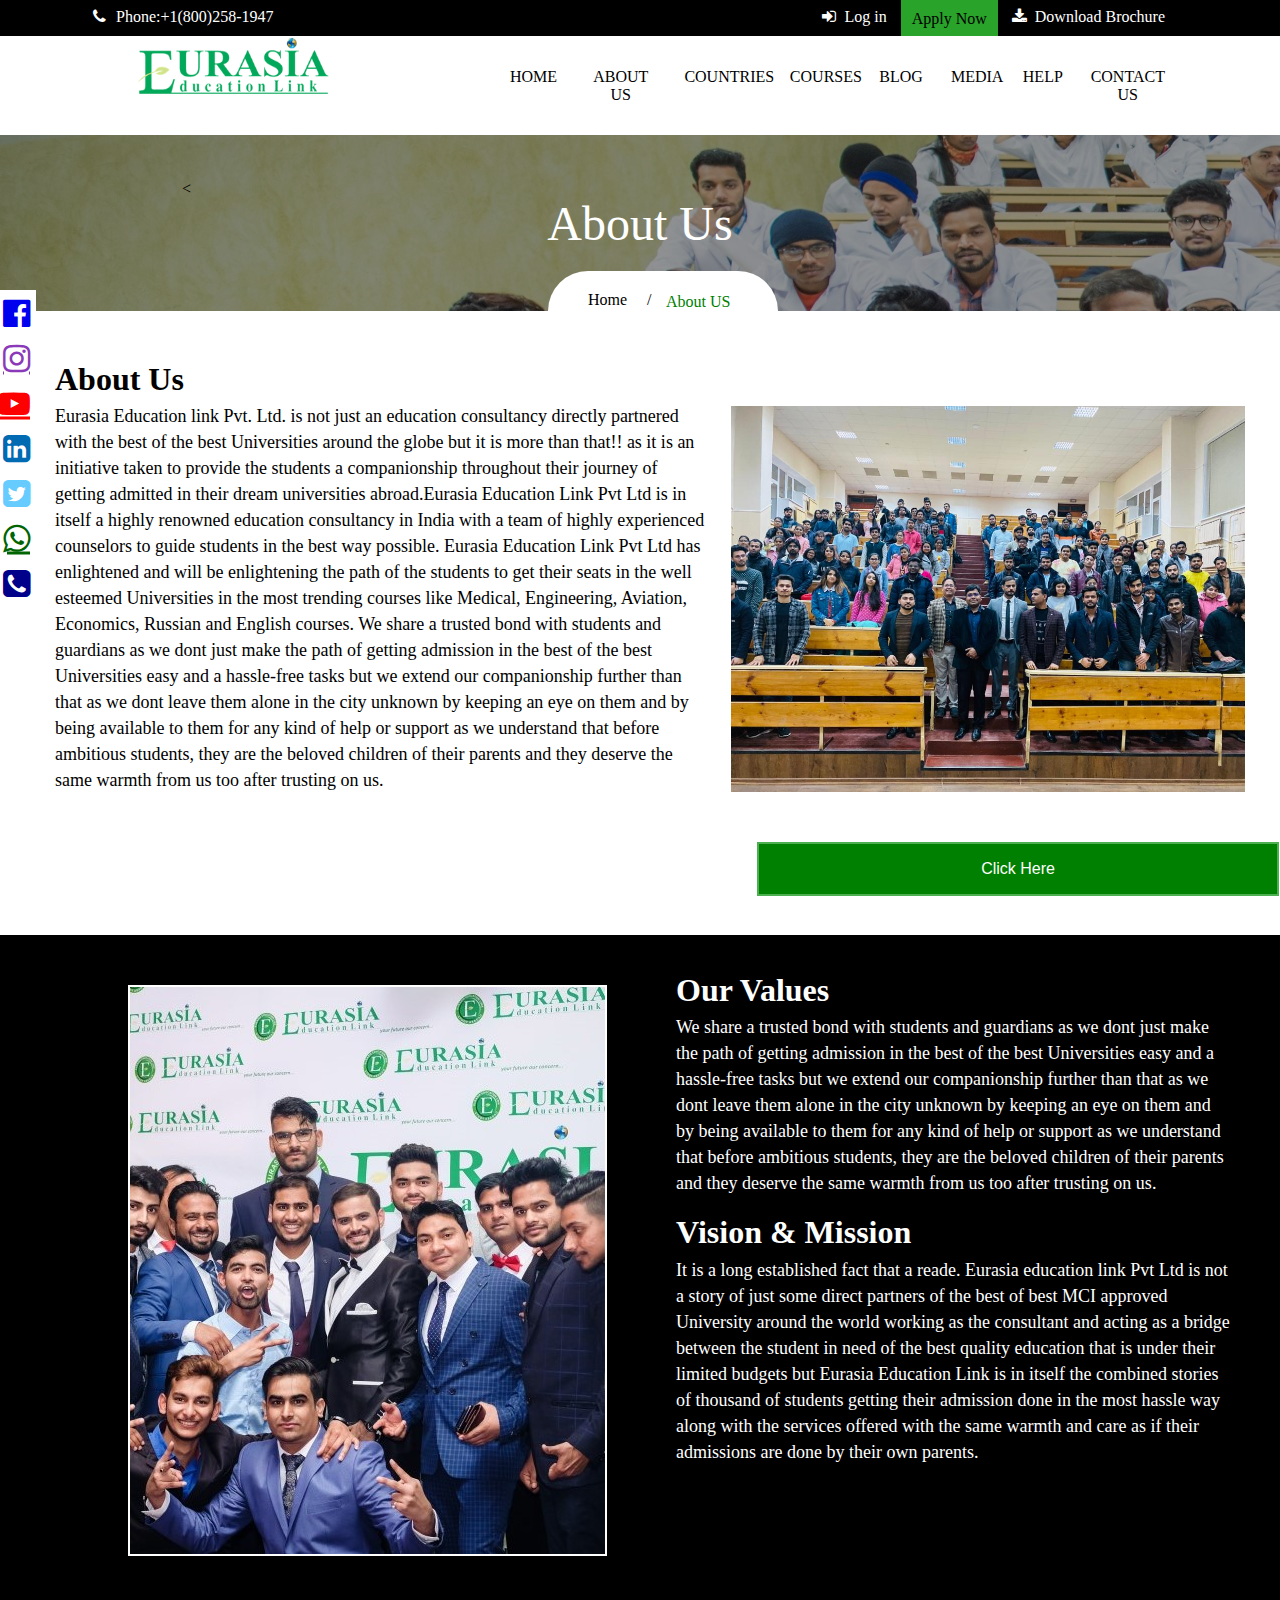
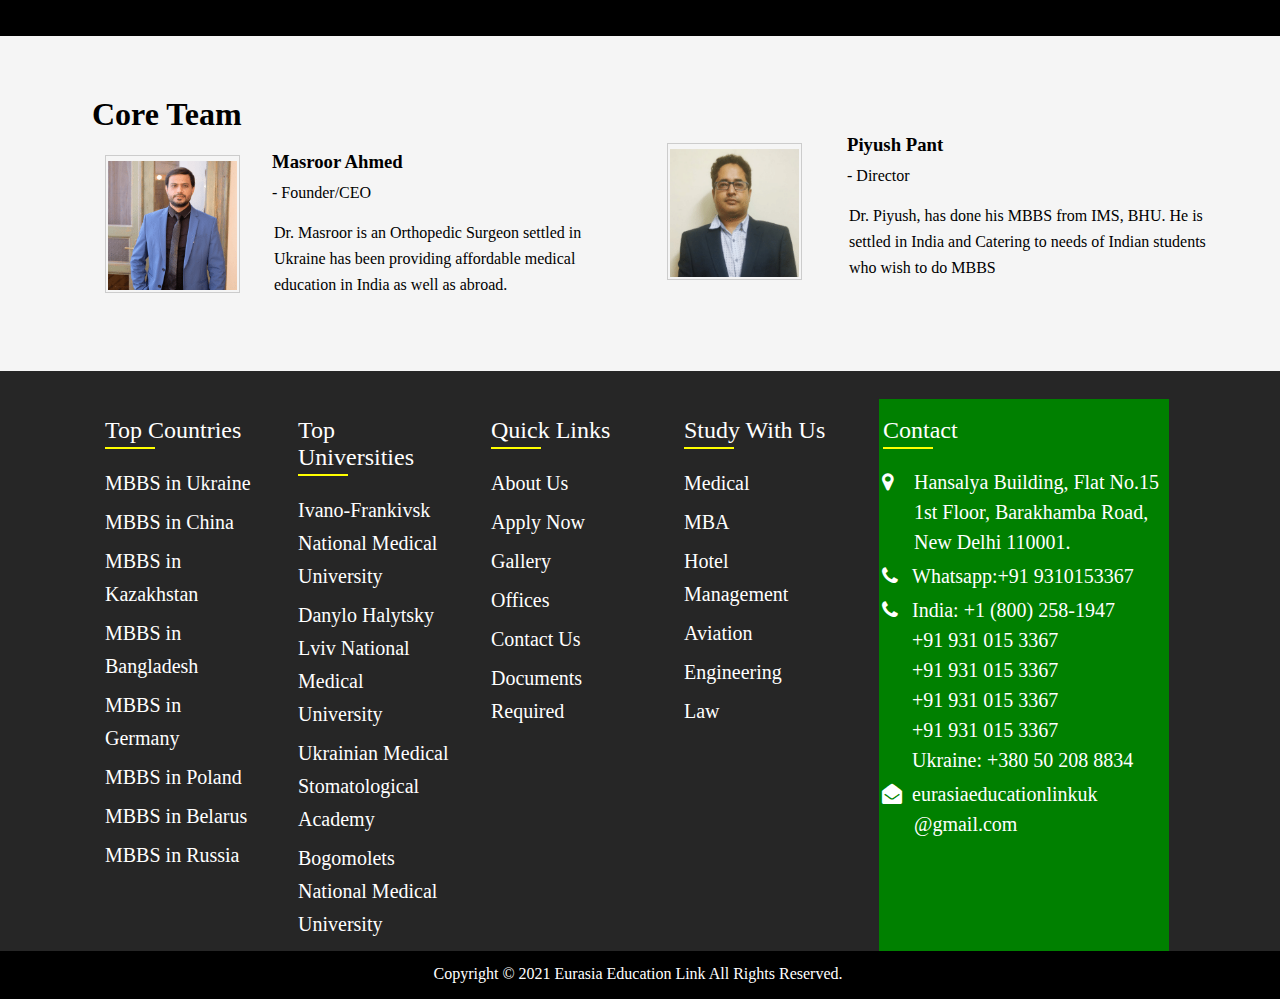
<file: about.html>
<!DOCTYPE html>
<html lang="en">

<head>
    <meta charset="UTF-8">
    <meta name="viewport" content="width=device-width, initial-scale=1.0">
    <meta http-equiv="X-UA-Compatible" content="ie=edge">
    <title>project</title>
    <link rel="stylesheet" href="http://maxcdn.bootstrapcdn.com/font-awesome/4.3.0/css/font-awesome.min.css">
<link rel="stylesheet" href="http://fortawesome.github.io/Font-Awesome/assets/font-awesome/css/font-awesome.css">

    <link rel="stylesheet" href="./css/style.css">
<style>
    .margin{  
  
}
.parallax{
background: url(images/title-about.jpg) repeat fixed   ;
background-color: rgba(0, 0, 0, 0.5);
}
.parallax-inner{
    padding-top: 5%;
    background-color: rgba(0,0,0, 0.4);
}
#rcorners2 {
  border-radius: 48px 48px 0px 0px;
  
  padding: 20px; 
  width: 230px;
  height: 10px; 
  background-color: white; 
}
</style>
</head>

<body>

<div class="login-popup">
     <div class="box">
         <div class="img-area">
            <div class="img">
                 
            </div>
                  
         <h3> Top Counseling Sessions by Eurasia:</h3>
          
        
         </div>
         <div class="form">
            <div class="close">&times;</div>
            <h3>Want Help With Admissions ?</h3>
            <h4 style="margin-bottom:7px">Leave us your details and we will contact you</h4>
            <form>
                <div class="form-group">
                    <input type="text" placeholder="Name" class="form-control">
                </div>
                <div class="form-group">
                    <input type="text" placeholder="Email" class="form-control">
                </div>
                <div class="form-group">
                    <label><input type="checkbox">
                        Remember Me
                    </label>
                </div>
                <button type="button" class="btn">Submit</button>
            </form>
         </div>
     </div>
  </div>

<script src="modal.js"></script>


<!-- -----------------------------------topbar----------------------------------->

               <header class="topbar">
                    <div class="container flex justify-between items-center" style="padding:0px 35px;">
                        <div class="icons" style="color: white;">
                            <a href="#"><i class="fa fa-phone" aria-hidden="true" style="margin-right:6px"></i> Phone:+1(800)258-1947</a>
                        </div>
                        <div class="auth flex items-center">
                            <div style="color: white;">
                                <i class="fa fa-sign-in" aria-hidden="true"style="margin-right:6px"></i>
                                 <a href="#">Log in</a>
                            </div>
                          
                            <div class="ahover"> 
                                <!--<img src="./icons/" alt="">
                                -->
                               <a href="#">Apply Now</a>
                            </div>
                            
                            <div style="color: white;">
                              <i class="fa fa-download" aria-hidden="true" style="margin-right:6px"></i>
                            <a href="#">Download Brochure</a>
                            </div>
                        </div>
                    </div>

                </header>
 



<!-- -----------------------------------navbar----------------------------------->


<div class="navbar">
<div class="logo">
               
<a href="index.html"> <img src="./icons/logo.png" class ="logo" alt="logo" style="width: 251px;height: 82px;"></a>
 </div>

  <a href="index.html" style="margin-left:500px">HOME</a>
  <a href="about.html">ABOUT US</a>


<div class="dropdown">
                    <button class="dropbtn">COUNTRIES
                                <!--<i class="fa fa-caret-down"></i>-->
                    </button>
                <div class="dropdown-content">
                    <a href="#">MEDICAL</a>
                    <a href="#">MBA</a>
                    <a href="#home">HOTEL MANAGEMENT</a>
                     <a href="#news">AVIATION</a>
                      <a href="#home">ENGINEERING</a>
                     <a href="#news">LAW</a>
                </div>
             </div> 


<div class="dropdown">
                    <button class="dropbtn">COURSES
                                <!--<i class="fa fa-caret-down"></i>-->
                    </button>
                <div class="dropdown-content">
                    <a href="#">MEDICAL</a>
                    <a href="#">MBA</a>
                    <a href="#home">HOTEL MANAGEMENT</a>
                     <a href="#news">AVIATION</a>
                      <a href="#home">ENGINEERING</a>
                     <a href="#news">LAW</a>
                </div>
             </div> 
<a href="blog.html">BLOG</a>

             <div class="dropdown">
                    <button class="dropbtn">MEDIA 
                               <!-- <i class="fa fa-caret-down"></i>-->
                    </button>
                <div class="dropdown-content">
                    <a href="#">VIDEOS</a>
                    <a href="#">GALLERY</a>
                </div>
             </div> 

<div class="dropdown">
                    <button class="dropbtn">HELP 
                               <!-- <i class="fa fa-caret-down"></i>-->
                    </button>
                <div class="dropdown-content">
                    <a href="#">OFFICES</a>
                    <a href="#">DOCUMENT REQUIRED</a>
                </div>
             </div> 
<a href="#home" style="margin-right: 94px;">CONTACT US</a>
</div> 



<div class="margin"> </div>
<section class="parallax">
    <div class="parallax-inner">

<!-- -----------------------------------h1----------------------------------->

        <h1 style="text-align:center; font-weight: 500; font-size:300%; color:white">About Us</h1>



<!-- -----------------------------------radius----------------------------------->

<p id="rcorners2" style="margin-left: 556px;
    margin-top: 22px;
    margin-bottom: -21px;">&nbsp&nbsp&nbsp&nbsp&nbspHome&nbsp&nbsp&nbsp&nbsp&nbsp/&nbsp&nbsp&nbsp&nbsp&nbsp</p>
<p style="margin-left: 654px;
    margin-top:3px;
    margin-bottom: -21px;color: green;">&nbsp&nbsp&nbsp&nbsp&nbspAbout US</p>

<!-- -----------------------------------whitebox----------------------------------->

       <div class="divi" style="background-color: white;
    display: flex;
    justify-content: center;
    align-items: center;
    width: 100%;
    margin-top: 21px;
    margin-bottom: 54px;
    padding-bottom: 69px;
   
">
                 <div style="flex-direction: column;
    padding-left: 69px;
    margin-bottom: -161px;
    margin-top: -247px;
    padding-right:55px ;
    line-height: 26px;">
  
            <<h1 style="color:black; float: left;margin-top: 190px;">About Us</h1><br>
        <p style="color:black; float: left; margin-bottom: 155px; font-size: 18px;margin-top: -13px;"><br> 
     Eurasia Education link Pvt. Ltd. is not just an education consultancy directly partnered with the best of the best Universities around the globe but it is more than that!! as it is an initiative taken to provide the students a companionship throughout their journey of getting admitted in their dream universities abroad.Eurasia Education Link Pvt Ltd is in itself a highly renowned education consultancy in India with a team of highly experienced counselors to guide students in the best way possible. Eurasia Education Link Pvt Ltd has enlightened and will be enlightening the path of the students to get their seats in the well esteemed Universities in the most trending courses like Medical, Engineering, Aviation, Economics, Russian and English courses.
    We share a trusted bond with students and guardians as we dont just make the path of getting admission in the best of the best Universities easy and a hassle-free tasks but we extend our companionship further than that as we dont leave them alone in the city unknown by keeping an eye on them and by being available to them for any kind of help or support as we understand that before ambitious students, they are the beloved children of their parents and they deserve the same warmth from us too after trusting on us.</p>
  </div>
<button class="button1" style="margin-top: 531px;
    margin-right: -548px;
    width: 500%;">Click Here</button>

        <img src="images/book.jpg" style="float: right;
    width: 40%;
    height: 50%;
   margin-right: 39px;
    border: 2px solid white;
    margin-bottom: 11px;">
     <!--<button class="button1">Click Here</button>-->
     </div>
    </div>
    <!----------------------------------------blackbox----------------------------------------------->
    <div class="divi" style="background-color: black;
    display: flex;
    justify-content: center;
    align-items: center;
    width: 100%;
    margin-top: -88px;
    margin-bottom: 54px;
    padding-bottom: 69px;">
     <img src="images/about3.jpg" style="float: left;
    width: 40%;
    height: 50%;
   margin-right: 4px;
    border: 2px solid white;
    margin-bottom: 11px;
    margin-left: 136px;
    margin-top: 50px;">

     <!--<button class="button1">Click Here</button>-->
                 <div style="flex-direction: column;
    padding-left: 69px;
    margin-bottom: -161px;
    margin-top: -247px;
    padding-right:55px ;
    line-height: 26px;">
  
            <h1 style="color:white; float: left;margin-top: 182px;">Our Values</h1><br>
        <p style="color:white; float: left; margin-bottom: 104px; font-size: 18px;margin-top: -13px;"><br> 
     We share a trusted bond with students and guardians as we dont just make the path of getting admission in the best of the best Universities easy and a hassle-free tasks but we extend our companionship further than that as we dont leave them alone in the city unknown by keeping an eye on them and by being available to them for any kind of help or support as we understand that before ambitious students, they are the beloved children of their parents and they deserve the same warmth from us too after trusting on us.<br></p>
     <h1 style="color:white; float: left;margin-top: -81px;">Vision & Mission</h1><br>
    <p style="color:white; float: left; margin-bottom: 155px; font-size: 18px;margin-top: -43px;">It is a long established fact that a reade. Eurasia education link Pvt Ltd is not a story of just some direct partners of the best of best MCI approved University around the world working as the consultant and acting as a bridge between the student in need of the best quality education that is under their limited budgets but Eurasia Education Link is in itself the combined stories of thousand of students getting their admission done in the most hassle way along with the services offered with the same warmth and care as if their admissions are done by their own parents.</p>
  </div>   
     </div>
     <div class="w3-black" id="tour" style="color:black; margin-top:-54px">

    <div class="w3-container w3-content w3-padding-64" style="min-height:367px;background-color:#f5f5f5;">
       
      <h1 class="w3-wide w3-center" style="margin-left: 102px;
    padding-top: 60px;">Core Team</h1>

 <div class="responsive">
  <div class="gallery" style="padding-left: 4px;
    padding-top: 7px;">
      <img src="images/masood.png" alt="Cinque Terre" width="600" height="400">
  </div>
</div>
<div class="scroll" style="height:120px;width:625px;font:16px/26px Georgia, Garamond, Serif;align-items: center;padding-left: 286px;margin-top: 18px;">
<h3 style="margin-bottom: 7px;">
Masroor Ahmed</h3>

<p style="margin-bottom: 14px;">- Founder/CEO</p>
Dr. Masroor is an Orthopedic Surgeon settled in Ukraine has been providing affordable medical education in India as well as abroad.
</div>
  </div>


   <div class="responsive" style="margin-left: 671px;
    margin-top: -256px;" >
  <div class="gallery" style="padding-left: 4px;
    padding-top: 7px;">
      <img src="images/piyushpant.png" alt="Cinque Terre" width="600" height="400">
  </div>
  <div class="scroll" style="height:120px;width:546px;font:16px/26px Georgia, Garamond, Serif;align-items: center;padding-left: 182px;margin-top: -148px;">
<h3 style="margin-bottom: 7px;">
Piyush Pant
</h3>

<p style="margin-bottom: 14px;">- Director</p>
Dr. Piyush, has done his MBBS from IMS, BHU. He is settled in India and Catering to needs of Indian students who wish to do MBBS
</div>
</div>

  </div>

</section>  
<div class="margin"> </div>'
<footer style="margin-top: -48px;">
<div class="container">
   <div class="sec quicklinks">
    <h2>Top Countries</h2>
<ul style="margin:2px">
  <li><a href="#">MBBS in Ukraine</a></li>
   <li><a href="#">MBBS in China</a></li>
    <li><a href="#">MBBS in Kazakhstan</a></li>
     <li><a href="#">MBBS in Bangladesh</a></li>
     <li><a href="#">MBBS in Germany</a></li>
     <li><a href="#">MBBS in Poland</a></li>
     <li><a href="#">MBBS in Belarus</a></li>
      <li><a href="#"> MBBS in Russia</a></li>
</ul>
  </div>
  <div class="sec quicklinks">
    <h2>Top Universities</h2>
<ul style="margin:2px">
  <li><a href="#">Ivano-Frankivsk National Medical University</a></li>
   <li><a href="#">Danylo Halytsky Lviv National Medical University</a></li>
    <li><a href="#">Ukrainian Medical Stomatological Academy</a></li>
     <li><a href="#">Bogomolets National Medical University</a></li>
</ul>
  </div>
  <div class="sec quicklinks">
    <h2>Quick Links</h2>
<ul style="margin:2px">
  <li><a href="#">About Us</a></li>
   <li><a href="#">Apply Now</a></li>
    <li><a href="#">Gallery</a></li>
     <li><a href="#">Offices</a></li>
     <li><a href="#">Contact Us</a></li>
     <li><a href="#">Documents Required</a></li>
</ul>
  </div>
  <div class="sec quicklinks">
    <h2>Study With Us</h2>
<ul style="margin:2px">
  <li><a href="#">Medical</a></li>
   <li><a href="#">MBA</a></li>
    <li><a href="#">Hotel Management</a></li>
     <li><a href="#">Aviation</a></li>
     <li><a href="#">Engineering</a></li>
     <li><a href="#">Law</a></li>
</ul>
  </div>
<div class="sec contact" style="background-color:green;padding-bottom: 24px;">
    <h2 style="margin-left:4px">Contact</h2>
<ul class="info" style="margin: 9px;">
  <li>
    <span><i class="fa fa-map-marker" aria-hidden="true"></i>
</span>
    <span>Hansalya Building, Flat No.15 <br>1st Floor, Barakhamba Road,<br> New Delhi 110001.</span>
  </li>

   <li>
   <span><i class="fa fa-phone" aria-hidden="true"></i></span>
    <p><a href="tel:+123456789">
Whatsapp:+91 9310153367</a></p>
     </li>
     <li>
   <span><i class="fa fa-phone" aria-hidden="true"></i></span>
    <p><a href="tel:+123456789">
India: +1 (800) 258-1947</a><br>
<a href="tel:+123456789">
+91 931 015 3367</a><br>
<a href="tel:+123456789">
+91 931 015 3367</a><br>
<a href="tel:+123456789">
+91 931 015 3367</a><br>
<a href="tel:+123456789">
+91 931 015 3367</a><br>
<a href="tel:+123456789">
Ukraine: +380 50 208 8834</a>
</p>

     </li>
     <li>
   <span><i class="fa fa-envelope-open" aria-hidden="true"></i></span>
    <p><a href="mailto:knowmore@gmail.com">
eurasiaeducationlinkuk<br> @gmail.com</a></p>
     </li>
</ul>
  </div>
</div>
</footer>
<div class="copyright"><p>Copyright © 2021 Eurasia Education Link All Rights Reserved.</p></div>

<div class="icon-bar">
    <a href="https://www.youtube.com/" class="facebook" target="#">
        Facebook <i class="fa fa-facebook-official" aria-hidden="true"></i>
    </a>
     <a href="#" class="instagram" target="#">
        Instagram <i class="fa fa-instagram" aria-hidden="true"></i>
    </a>
     <a href="#" class="youtube" target="#">
        Youtube <i class="fa fa-youtube-play" aria-hidden="true"></i>
    </a>
     <a href="#" class="linkedin" target="#">
        Linkedin <i class="fa fa-linkedin-square" aria-hidden="true"></i>
    </a>
     <a href="#" class="twitter" target="#">
        Twitter <i class="fa fa-twitter-square" aria-hidden="true"></i>
    </a>
     <a href="#" class="Whatsapp" target="#">
        Whatsapp<i class="fa fa-whatsapp" aria-hidden="true"></i>
    </a>
     <a href="#" class="callback" target="#">
        Callback <i class="fa fa-phone-square" aria-hidden="true"></i>
    </a>
</div>
</body>
</html>
</file>
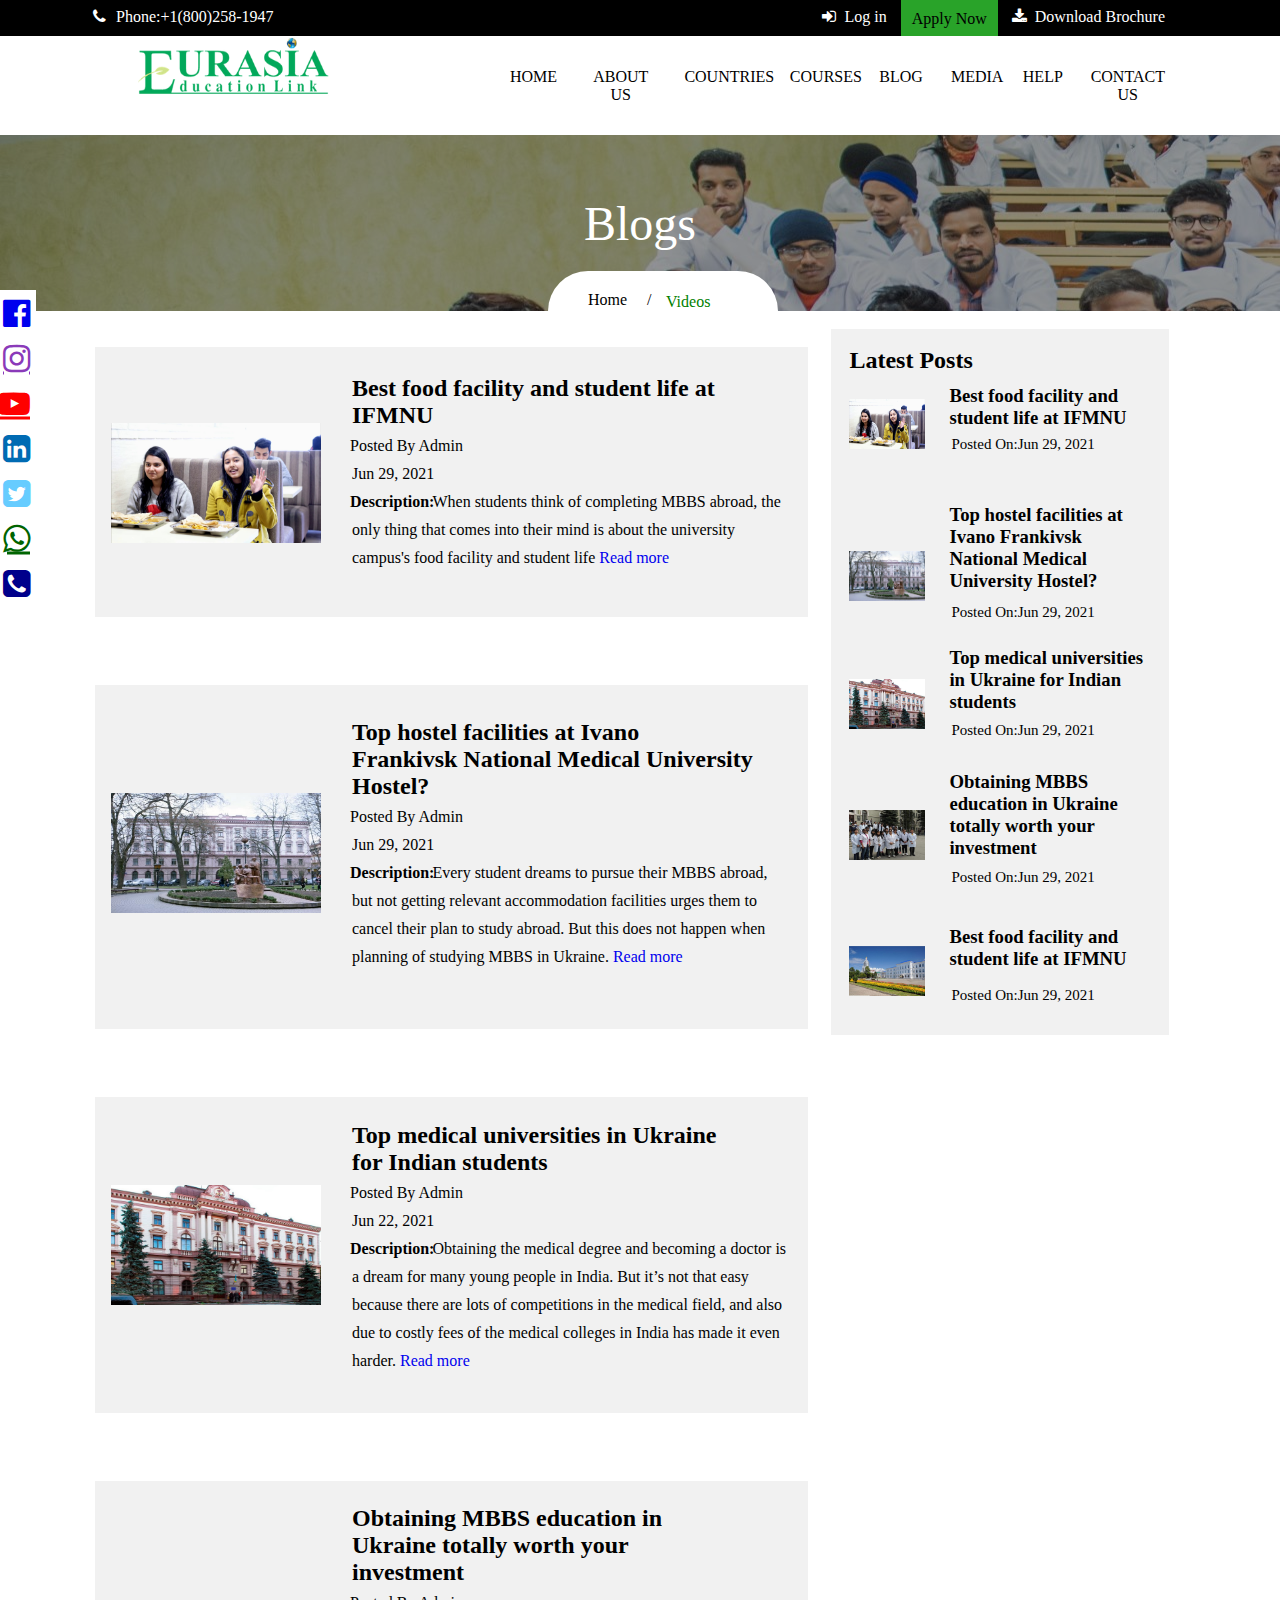
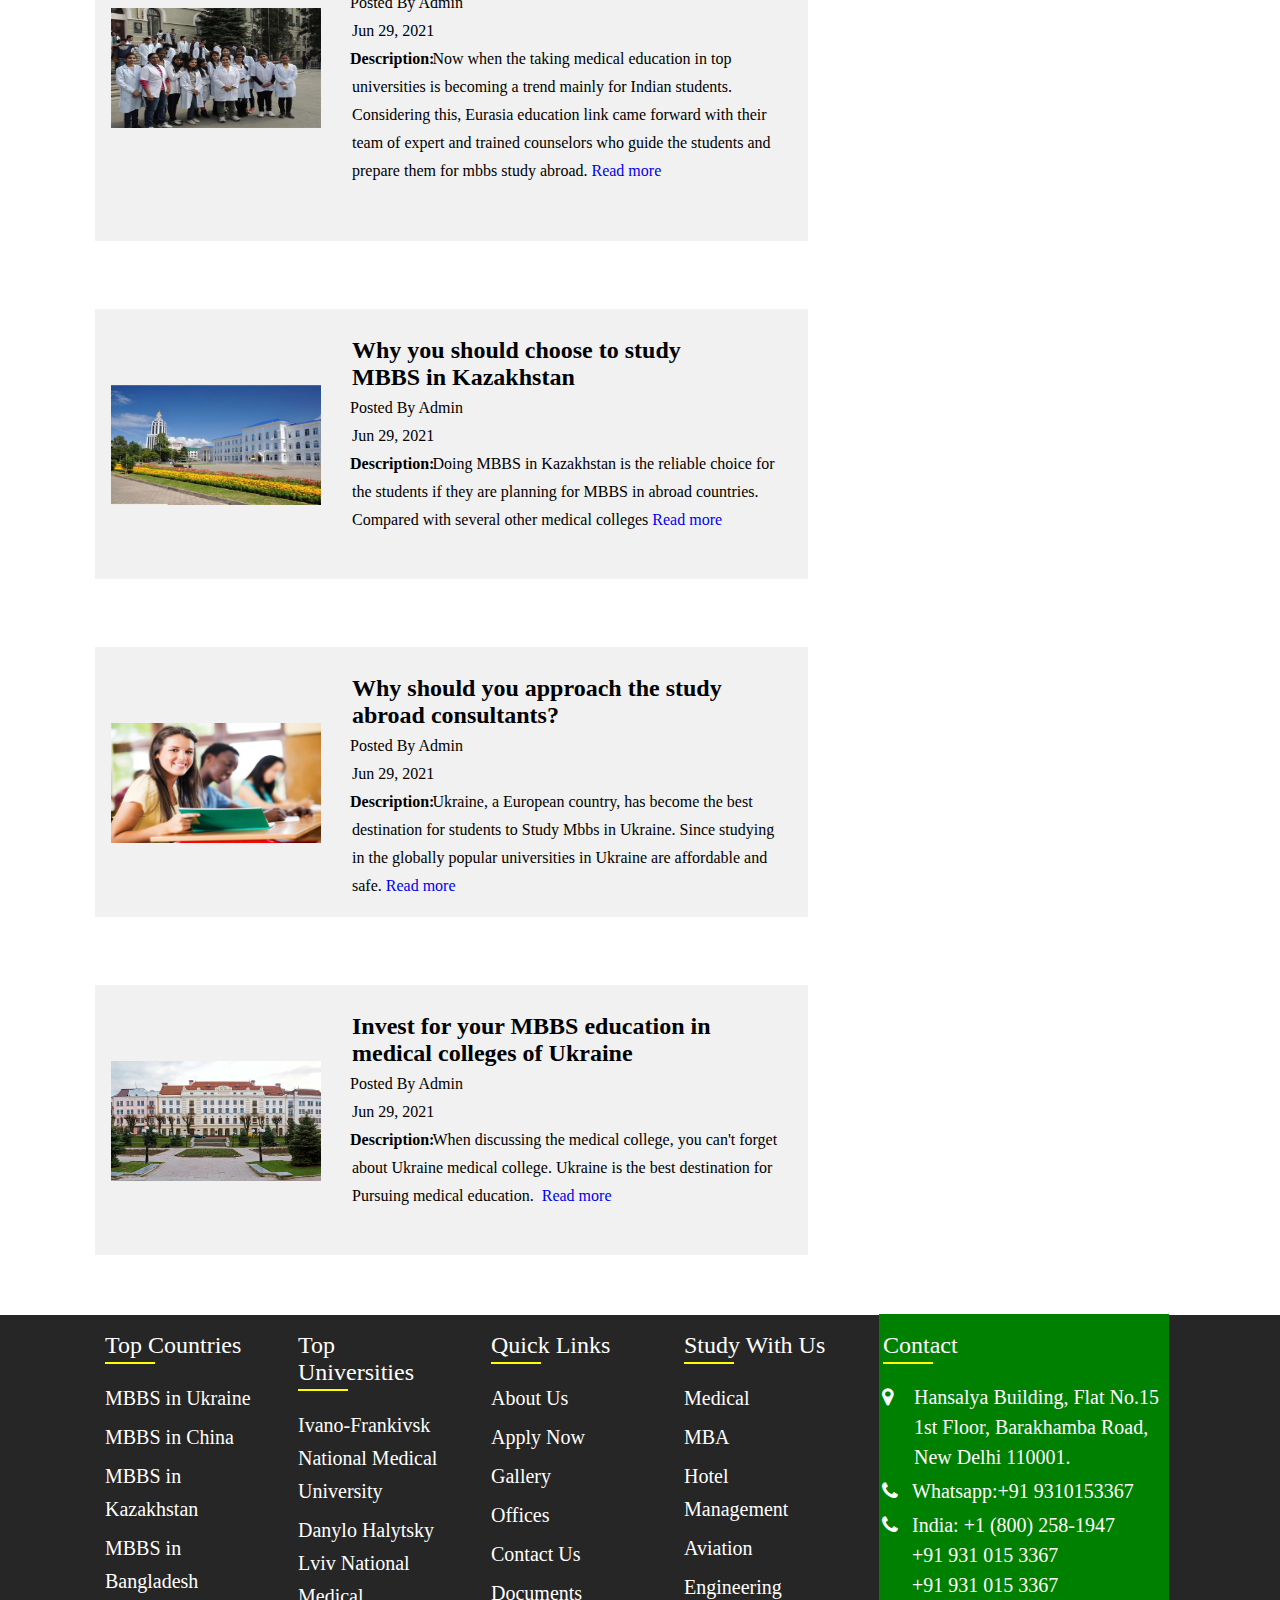
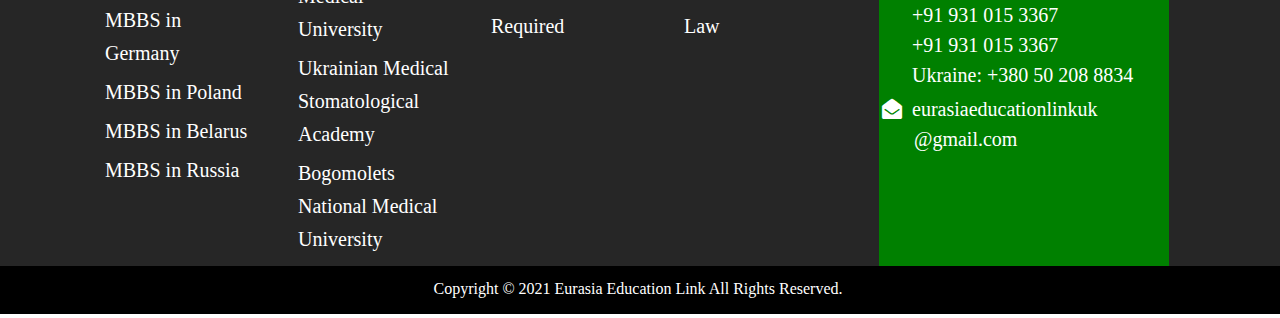
<file: blog.html>
<!DOCTYPE html>
<html lang="en">

<head>
    <meta charset="UTF-8">
    <meta name="viewport" content="width=device-width, initial-scale=1.0">
    <meta http-equiv="X-UA-Compatible" content="ie=edge">
    <title>project</title>
    <link rel="stylesheet" href="http://maxcdn.bootstrapcdn.com/font-awesome/4.3.0/css/font-awesome.min.css">
<link rel="stylesheet" href="http://fortawesome.github.io/Font-Awesome/assets/font-awesome/css/font-awesome.css">

    <link rel="stylesheet" href="./css/style.css">
<style>
/* Style the navigation bar links */

/* Column container */
.row {  
  display: flex;
  flex-wrap: wrap;
}

/* Create two unequal columns that sits next to each other */
/* Sidebar/left column */
.main {
 flex: 60%;
    background-color: white;
    padding: 20px;
}

/* Main column */
.side {
  flex: 30%;
    background-color: white;
    padding: 20px;
    margin-left: -47px;
}

/* Fake image, just for this example */
.imgmain {
 background-color: #f1f1f1;
    width: 84%;
    padding: 20px;
}
.imgside {
  background-color: #f1f1f1;
    width: 75%;
    padding: 20px;
}


/* Responsive layout - when the screen is less than 700px wide, make the two columns stack on top of each other instead of next to each other */
@media screen and (max-width: 700px) {
  .row, .navbar {   
    flex-direction: column;
  }
}
    .margin{  
  
}
.parallax{
background: url(images/title-about.jpg) repeat fixed   ;
background-color: rgba(0,0,0, 0.4);
}
.parallax-inner{
    padding-top: 5%;
    background-color: rgba(0,0,0, 0.4);
}
#rcorners2 {
  border-radius: 48px 48px 0px 0px;
  
  padding: 20px; 
  width: 230px;
  height: 10px; 
  background-color: white; 
}
</style>
</head>

<body>
<div class="login-popup">
     <div class="box">
         <div class="img-area">
            <div class="img">
                 
            </div>
                  
         <h3> Top Counseling Sessions by Eurasia:</h3>
          
        
         </div>
         <div class="form">
            <div class="close">&times;</div>
            <h3>Want Help With Admissions ?</h3>
            <h4 style="margin-bottom:7px">Leave us your details and we will contact you</h4>
            <form>
                <div class="form-group">
                    <input type="text" placeholder="Name" class="form-control">
                </div>
                <div class="form-group">
                    <input type="text" placeholder="Email" class="form-control">
                </div>
                <div class="form-group">
                    <label><input type="checkbox">
                        Remember Me
                    </label>
                </div>
                <button type="button" class="btn">Submit</button>
            </form>
         </div>
     </div>
  </div>

<script src="modal.js"></script>



<!-- -----------------------------------topbar----------------------------------->

               <header class="topbar" >
                    <div class="container flex justify-between items-center" style="padding:0px 35px;">
                        <div class="icons" style="color: white;">
                            <a href="#"><i class="fa fa-phone" aria-hidden="true" style="margin-right:6px"></i> Phone:+1(800)258-1947</a>
                        </div>
                        <div class="auth flex items-center">
                            <div style="color: white;">
                                <i class="fa fa-sign-in" aria-hidden="true"style="margin-right:6px"></i>
                                 <a href="#">Log in</a>
                            </div>
                          
                            <div class="ahover"> 
                                <!--<img src="./icons/" alt="">
                                -->
                               <a href="#">Apply Now</a>
                            </div>
                            
                            <div style="color: white;">
                              <i class="fa fa-download" aria-hidden="true" style="margin-right:6px"></i>
                            <a href="#">Download Brochure</a>
                            </div>
                        </div>
                    </div>

                </header>
 



<!-- -----------------------------------navbar----------------------------------->


                     <div class="navbar">
<div class="logo">
               
                    <a href="index.html"> <img src="./icons/logo.png" class ="logo" alt="logo" style="width: 251px;height: 82px;"></a>

 </div>
  <a href="index.html" style="margin-left:500px;">HOME</a>
  <a href="about.html" >ABOUT US</a>


<div class="dropdown">
                    <button class="dropbtn">COUNTRIES
                                <!--<i class="fa fa-caret-down"></i>-->
                    </button>
                <div class="dropdown-content">
                    <a href="news">MEDICAL</a>
                    <a href="news">MBA</a>
                    <a href="news">HOTEL MANAGEMENT</a>
                     <a href="news">AVIATION</a>
                      <a href="news">ENGINEERING</a>
                     <a href="news">LAW</a>
                </div>
             </div> 


<div class="dropdown">
                    <button class="dropbtn">COURSES
                                <!--<i class="fa fa-caret-down"></i>-->
                    </button>
                <div class="dropdown-content">
                    <a href="news">MEDICAL</a>
                    <a href="news">MBA</a>
                    <a href="news">HOTEL MANAGEMENT</a>
                     <a href="news">AVIATION</a>
                      <a href="news">ENGINEERING</a>
                     <a href="news">LAW</a>
                </div>
             </div> 
<a href="blog.html" >BLOG</a>

             <div class="dropdown">
                    <button class="dropbtn">MEDIA 
                               <!-- <i class="fa fa-caret-down"></i>-->
                    </button>
                <div class="dropdown-content">
                    <a href="news">VIDEOS</a>
                    <a href="news">GALLERY</a>
                </div>
             </div> 

<div class="dropdown">
                    <button class="dropbtn">HELP 
                               <!-- <i class="fa fa-caret-down"></i>-->
                    </button>
                <div class="dropdown-content">
                    <a href="news">OFFICES</a>
                    <a href="news">DOCUMENT REQUIRED</a>
                </div>
             </div> 
<a href="news" style="margin-right: 94px;">CONTACT US</a>
</div> 



<div class="margin"> </div>
<section class="parallax">
    <div class="parallax-inner">

<!-- -----------------------------------h1----------------------------------->

        <h1 style="text-align:center; font-weight: 500; font-size:300%; color:white">Blogs</h1>



<!-- -----------------------------------radius----------------------------------->

<p id="rcorners2" style="margin-left: 556px;
    margin-top: 22px;
    margin-bottom: -21px;">&nbsp&nbsp&nbsp&nbsp&nbspHome&nbsp&nbsp&nbsp&nbsp&nbsp/&nbsp&nbsp&nbsp&nbsp&nbsp</p>
<p style="margin-left: 654px;
    margin-top:3px;
    margin-bottom: -21px;color: green;">&nbsp&nbsp&nbsp&nbsp&nbspVideos</p>

<!-- -----------------------------------whitebox----------------------------------->
<div class="row" style="margin-top: 23px;">
  <div class="main">


    <a class="a" href="blogdetail.html" style="text-decoration: none;color: black;"><div class="imgmain" style="height: 270px;margin-left: 100px;"><img src="images/blog1.jpg" style="width: 210px; height:120px;margin-top: 56px">
      <h2 style="margin-left: 237px;
    margin-top: -170px;">
    Best food facility and student life at<br>IFMNU
</h2><p style="margin-left: 237px;
    margin-top: -13px;
    line-height: 28px;">
    Posted By Admin<br> Jun 29, 2021<br><b>Description:</b>When students think of completing MBBS abroad, the only thing that comes into their mind is about the university campus's food facility and student life<a href="blogdetail.html" class="link"  style="text-decoration:none;">&nbsp Read more</a></p></div></a><br><br><br>


      <a class="a" href="blogdetail.html" style="text-decoration: none;color: black;"><div class="imgmain" style="height: 344px;margin-left: 100px;"><img src="images/blog2.jpg" style="width: 210px; height:120px;margin-top: 88px">
      <h2 style="margin-left: 237px;
    margin-top: -196px;">
    Top hostel facilities at Ivano<br>Frankivsk National Medical University<br> Hostel?
    
</h2><p style="margin-left: 237px;
    margin-top: -13px;
    line-height: 28px;">
    Posted By Admin<br> Jun 29, 2021<br><b>Description:</b>Every student dreams to pursue their MBBS abroad, but not getting relevant accommodation facilities urges them to cancel their plan to study abroad. But this does not happen when planning of studying MBBS in Ukraine.<a href="blogdetail.html" class="link" style="text-decoration:none;">&nbsp Read more</a></p></div></a><br>
<br><br>


    <a href="blogdetail.html" class="a" style="text-decoration: none;color: black;"><div class="imgmain" style="height: 316px;margin-left: 100px;">

      <img src="images/blog3.jpg" style="width: 210px; height:120px;margin-top: 68px">
      <h2 style="margin-left: 237px;
    margin-top: -185px;">
    Top medical universities in Ukraine<br> for Indian students
    
</h2><p style="margin-left: 237px;
    margin-top: -13px;
    line-height: 28px;">
    Posted By Admin<br> Jun 22, 2021<br><b>Description:</b>Obtaining the medical degree and becoming a doctor is a dream for many young people in India. But it’s not that easy because there are lots of competitions in the medical field, and also due to costly fees of the medical colleges in India has made it even harder.<a class="link" href="blogdetail.html" style="text-decoration:none;">&nbsp Read more</a></p></div></a><br><br><br>


   <a href="blogdetail.html" class="a" style="text-decoration: none;color: black;"> <div class="imgmain" style="height: 360px;margin-left: 100px;"><img src="images/blog4.jpg" style="width: 210px; height:120px;margin-top: 107px">
      <h2 style="margin-left: 237px;
    margin-top: -225px;">
    Obtaining MBBS education in<br> Ukraine totally worth your<br> investment
</h2><p style="margin-left: 237px;
    margin-top: -13px;
    line-height: 28px;">
    Posted By Admin<br> Jun 29, 2021<br><b>Description:</b>Now when the taking medical education in top universities is becoming a trend mainly for Indian students. Considering this, Eurasia education link came forward with their team of expert and trained counselors who guide the students and prepare them for mbbs study abroad.<a href="blogdetail.html" class="link" style="text-decoration:none;">&nbsp Read more</a></p></div></a><br><br><br>


   <a href="blogdetail.html" class="a" style="text-decoration: none;color: black;"> <div class="imgmain" style="height: 270px;margin-left: 100px;"><img src="images/blog5.jpg" style="width: 210px; height:120px;margin-top: 56px">
      <h2 style="margin-left: 237px;
    margin-top: -170px;">
    Why you should choose to study<br> MBBS in Kazakhstan
</h2><p style="margin-left: 237px;
    margin-top: -13px;
    line-height: 28px;">
    Posted By Admin<br> Jun 29, 2021<br><b>Description:</b>Doing MBBS in Kazakhstan is the reliable choice for the students if they are planning for MBBS in abroad countries. Compared with several other medical colleges<a href="blogdetail.html" class="link" style="text-decoration:none;">&nbsp Read more</a></p></div></a><br><br><br>


    <a href="blogdetail.html" class="a" style="text-decoration: none;color: black;"><div class="imgmain" style="height: 270px;margin-left: 100px;"><img src="images/blog6.jpg" style="width: 210px; height:120px;margin-top: 56px">
      <h2 style="margin-left: 237px;
    margin-top: -170px;">
    Why should you approach the study<br> abroad consultants?
</h2><p style="margin-left: 237px;
    margin-top: -13px;
    line-height: 28px;">
    Posted By Admin<br> Jun 29, 2021<br><b>Description:</b>Ukraine, a European country, has become the best destination for students to Study Mbbs in Ukraine. Since studying in the globally popular universities in Ukraine are affordable and safe.<a href="blogdetail.html" class="link" style="text-decoration:none;">&nbsp Read more</a></p></div></a><br><br><br>


    <a href="blogdetail.html" class="a" style="text-decoration: none;color: black;"><div class="imgmain" style="height: 270px;margin-left: 100px;"><img src="images/blog8.jpeg" style="width: 210px; height:120px;margin-top: 56px">
      <h2 style="margin-left: 237px;
    margin-top: -170px;">
    Invest for your MBBS education in<br> medical colleges of Ukraine
</h2><p style="margin-left: 237px;
    margin-top: -13px;
    line-height: 28px;">
    Posted By Admin<br> Jun 29, 2021<br><b>Description:</b>When discussing the medical college, you can't forget about Ukraine medical college. Ukraine is the best destination for Pursuing medical education. <a href="blogdetail.html" class="link" style="text-decoration:none;">&nbsp Read more</a></p></div></a><br><br>
  
 <!-- <div class="linkbutton" style="margin-right:352px">
<a href="blog.html" target="_blank" style="background-color:white;border-radius: 0px 6px 6px 0px;">3</a>
<a href="blog.html" target="_blank" style="background-color:white">2</a>
<a href="blog.html" target="_blank" style="background-color:blue;color: white; border-radius: 6px 0px 0px 6px;">1</a>
  </div>-->
  </div>
<br><br><br>



  <div class="side">


    <div class="imgside" style="height: 179px;
    margin-left: -3px;">
    <h2>Latest Posts</h2>
<img src="images/blog1.jpg" style="width: 76px; height: 50px;margin-top: 27px;">
      <h3 style="margin-left: 98px;margin-top: -66px;">
    Best food facility and student life at IFMNU</h3>
    <p style="margin-left: 100px;
    font-size: 15px;margin-top: 9px;">Posted On:Jun 29, 2021</p>
     
</div>
    

<div class="imgside" style="height: 143px;
    margin-left: -3px;">
    
<img src="images/blog2.jpg" style="width: 76px; height: 50px;margin-top: 25px;">
      <h3 style="margin-left: 98px;margin-top: -99px;">
   Top hostel facilities at Ivano Frankivsk National Medical University Hostel?</h3>
    <p style="margin-left: 100px;
    font-size: 15px;margin-top: 14px;">Posted On:Jun 29, 2021</p>
     
</div>
    

    <div class="imgside" style="height: 128px;
    margin-left: -3px;">
    
<img src="images/blog3.jpg" style="width: 76px; height: 50px;margin-top: 12px;">
      <h3 style="margin-left: 98px;margin-top: -84px;">
    Top medical universities in Ukraine for Indian students</h3>
    <p style="margin-left: 100px;
    font-size: 15px;margin-top: 11px;">Posted On:Jun 29, 2021</p>
     
</div>
  

    <div class="imgside" style="height: 148px;
    margin-left: -3px;">
   
<img src="images/blog4.jpg" style="width: 76px; height: 50px;margin-top: 17px;">
      <h3 style="margin-left: 98px;margin-top: -91px;">
    Obtaining MBBS education in Ukraine totally worth your investment</h3>
    <p style="margin-left: 100px;
    font-size: 15px;margin-top: 12px;">Posted On:Jun 29, 2021</p>
     
</div>
    

    <div class="imgside" style="height: 116px;
    margin-left: -3px;">
<img src="images/blog5.jpg" style="width: 76px; height: 50px;margin-top: 7px;">
      <h3 style="margin-left: 98px;margin-top: -72px;">
    Best food facility and student life at IFMNU</h3>
    <p style="margin-left: 100px;
    font-size: 15px;margin-top: 19px;">Posted On:Jun 29, 2021</p>
     
</div>
    <br>
  </div>
  </div>
</div>
</div>
</section>  
<div class="margin"> </div>'
<footer style="margin-top: -8px;">
<div class="container">
   <div class="sec quicklinks">
    <h2>Top Countries</h2>
<ul style="margin:2px">
  <li><a href="#">MBBS in Ukraine</a></li>
   <li><a href="#">MBBS in China</a></li>
    <li><a href="#">MBBS in Kazakhstan</a></li>
     <li><a href="#">MBBS in Bangladesh</a></li>
     <li><a href="#">MBBS in Germany</a></li>
     <li><a href="#">MBBS in Poland</a></li>
     <li><a href="#">MBBS in Belarus</a></li>
      <li><a href="#"> MBBS in Russia</a></li>
</ul>
  </div>
  <div class="sec quicklinks">
    <h2>Top Universities</h2>
<ul style="margin:2px">
  <li><a href="#">Ivano-Frankivsk National Medical University</a></li>
   <li><a href="#">Danylo Halytsky Lviv National Medical University</a></li>
    <li><a href="#">Ukrainian Medical Stomatological Academy</a></li>
     <li><a href="#">Bogomolets National Medical University</a></li>
</ul>
  </div>
  <div class="sec quicklinks">
    <h2>Quick Links</h2>
<ul style="margin:2px">
  <li><a href="#">About Us</a></li>
   <li><a href="#">Apply Now</a></li>
    <li><a href="#">Gallery</a></li>
     <li><a href="#">Offices</a></li>
     <li><a href="#">Contact Us</a></li>
     <li><a href="#">Documents Required</a></li>
</ul>
  </div>
  <div class="sec quicklinks">
    <h2>Study With Us</h2>
<ul style="margin:2px">
  <li><a href="#">Medical</a></li>
   <li><a href="#">MBA</a></li>
    <li><a href="#">Hotel Management</a></li>
     <li><a href="#">Aviation</a></li>
     <li><a href="#">Engineering</a></li>
     <li><a href="#">Law</a></li>
</ul>
  </div>
<div class="sec contact" style="background-color:green;padding-bottom: 24px;">
    <h2 style="margin-left:4px">Contact</h2>
<ul class="info" style="margin: 9px;">
  <li>
    <span><i class="fa fa-map-marker" aria-hidden="true"></i>
</span>
    <span>Hansalya Building, Flat No.15 <br>1st Floor, Barakhamba Road,<br> New Delhi 110001.</span>
  </li>

   <li>
   <span><i class="fa fa-phone" aria-hidden="true"></i></span>
    <p><a href="tel:+123456789">
Whatsapp:+91 9310153367</a></p>
     </li>
     <li>
   <span><i class="fa fa-phone" aria-hidden="true"></i></span>
    <p><a href="tel:+123456789">
India: +1 (800) 258-1947</a><br>
<a href="tel:+123456789">
+91 931 015 3367</a><br>
<a href="tel:+123456789">
+91 931 015 3367</a><br>
<a href="tel:+123456789">
+91 931 015 3367</a><br>
<a href="tel:+123456789">
+91 931 015 3367</a><br>
<a href="tel:+123456789">
Ukraine: +380 50 208 8834</a>
</p>

     </li>
     <li>
   <span><i class="fa fa-envelope-open" aria-hidden="true"></i></span>
    <p><a href="mailto:knowmore@gmail.com">
eurasiaeducationlinkuk<br> @gmail.com</a></p>
     </li>
</ul>
  </div>
</div>
</footer>
<div class="copyright"><p>Copyright © 2021 Eurasia Education Link All Rights Reserved.</p></div>

<div class="icon-bar">
    <a href="https://www.youtube.com/" class="facebook" target="#">
        Facebook <i class="fa fa-facebook-official" aria-hidden="true"></i>
    </a>
     <a href="#" class="instagram" target="#">
        Instagram <i class="fa fa-instagram" aria-hidden="true"></i>
    </a>
     <a href="#" class="youtube" target="#">
        Youtube <i class="fa fa-youtube-play" aria-hidden="true"></i>
    </a>
     <a href="#" class="linkedin" target="#">
        Linkedin <i class="fa fa-linkedin-square" aria-hidden="true"></i>
    </a>
     <a href="#" class="twitter" target="#">
        Twitter <i class="fa fa-twitter-square" aria-hidden="true"></i>
    </a>
     <a href="#" class="Whatsapp" target="#">
        Whatsapp<i class="fa fa-whatsapp" aria-hidden="true"></i>
    </a>
     <a href="#" class="callback" target="#">
        Callback <i class="fa fa-phone-square" aria-hidden="true"></i>
    </a>
</div>
</body>
</html>
</file>
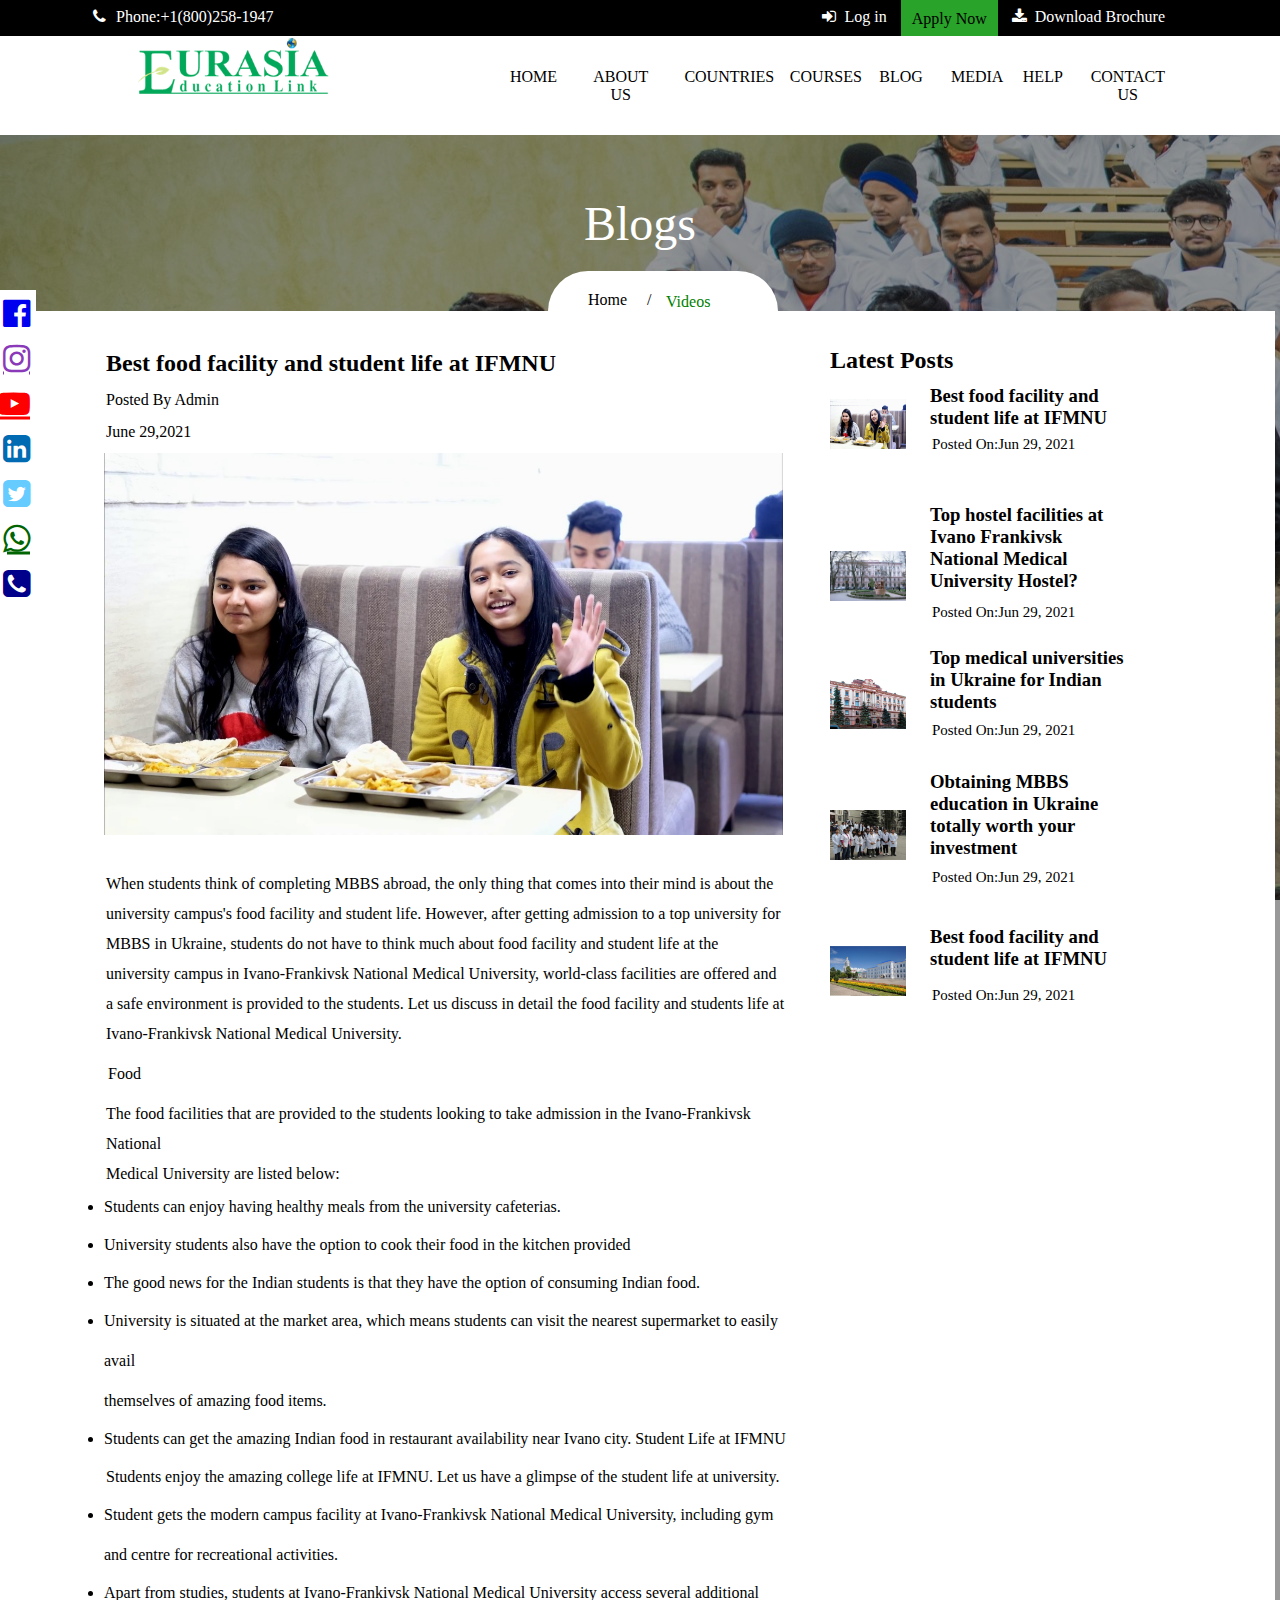
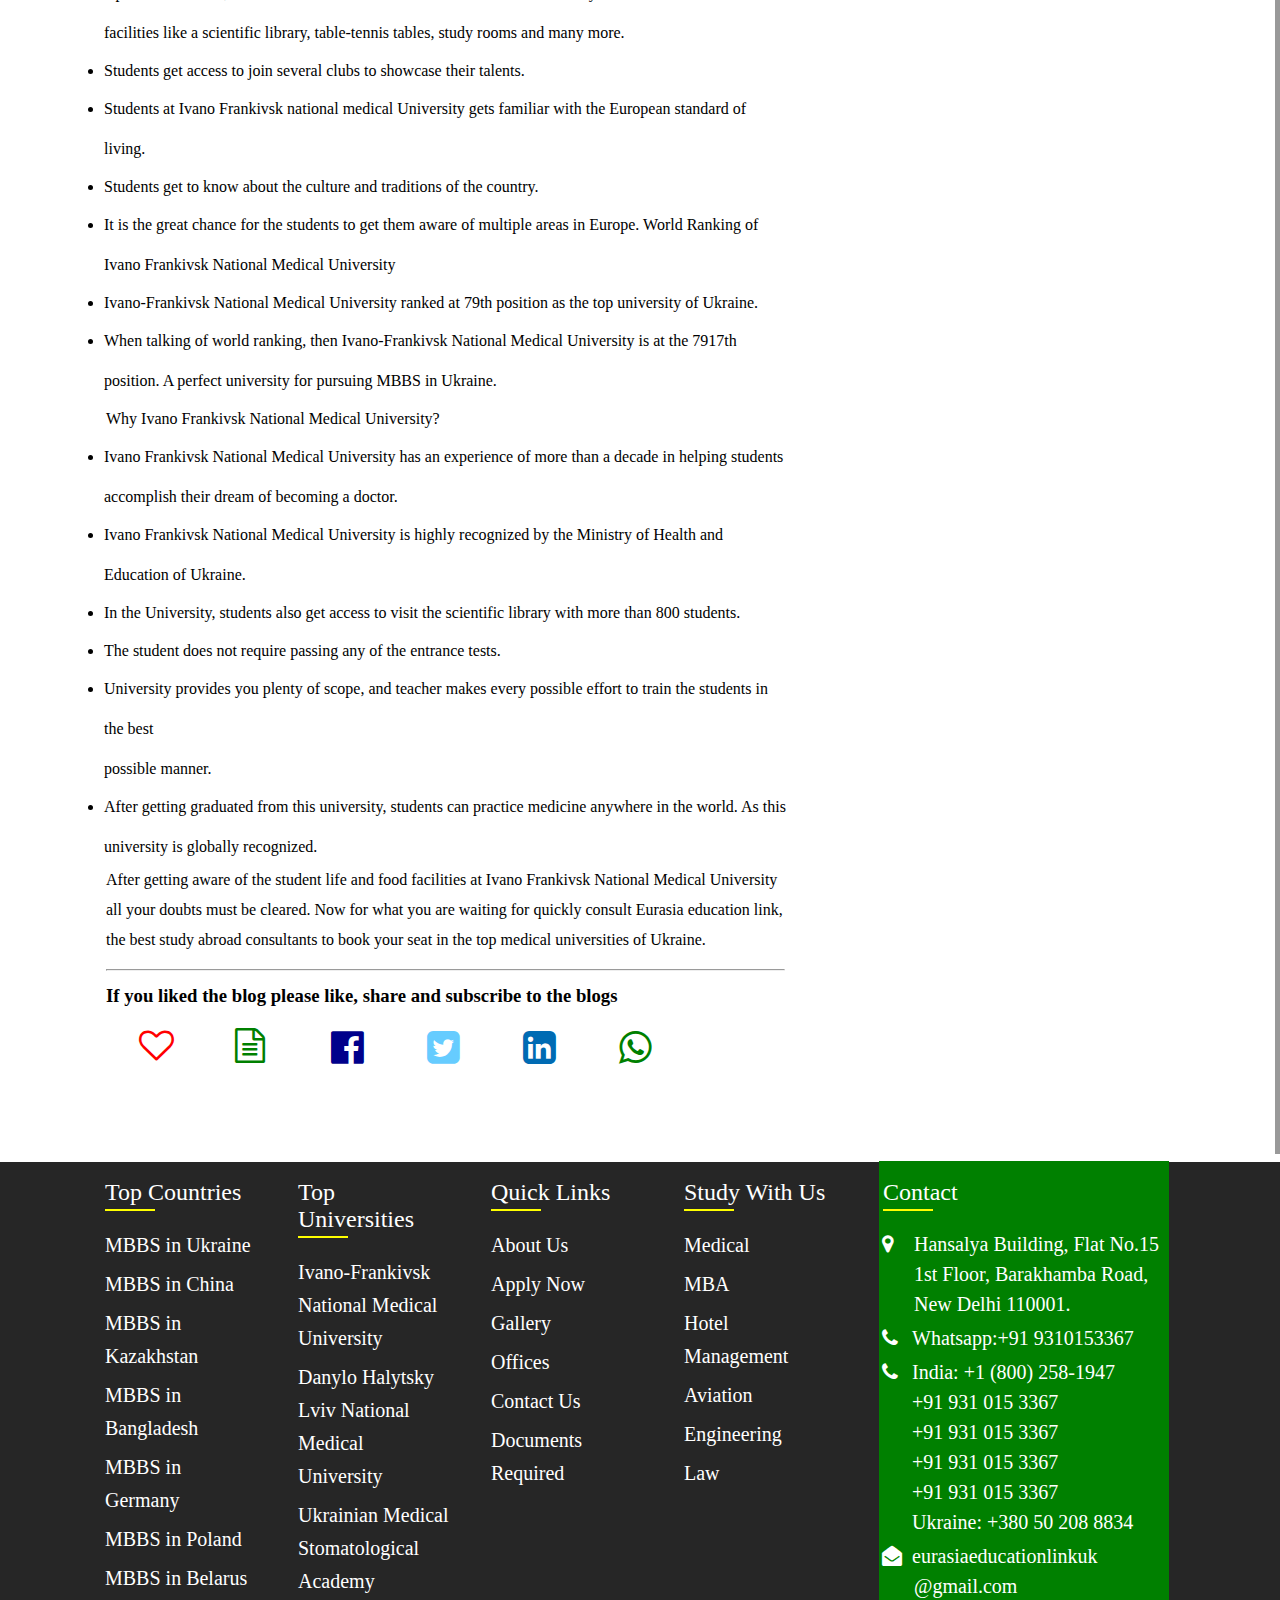
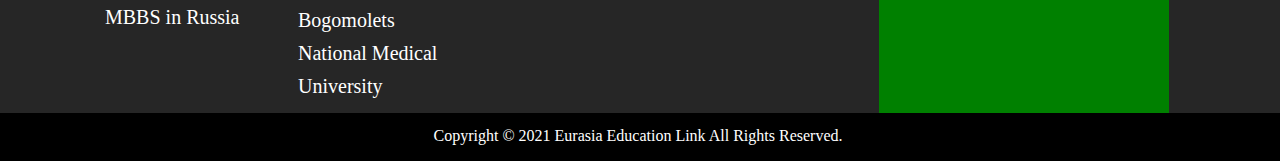
<file: blogdetail.html>
<!DOCTYPE html>
<html lang="en">

<head>
    <meta charset="UTF-8">
    <meta name="viewport" content="width=device-width, initial-scale=1.0">
    <meta http-equiv="X-UA-Compatible" content="ie=edge">
    <title>project</title>
    <link rel="stylesheet" href="http://maxcdn.bootstrapcdn.com/font-awesome/4.3.0/css/font-awesome.min.css">
<link rel="stylesheet" href="http://fortawesome.github.io/Font-Awesome/assets/font-awesome/css/font-awesome.css">

    <link rel="stylesheet" href="./css/style.css">
<style>
 .row {
  width: 100%;
  display: flex;
  flex-direction: row;
  justify-content: center;
}
.block {
  width: 100px;
}

/* Style the navigation bar links */

/* Column container */
.row {  
  display: flex;
  flex-wrap: wrap;
}

/* Create two unequal columns that sits next to each other */
/* Sidebar/left column */
.main3{
 flex: 60%;
    background-color: white;
    padding: 20px;
}

/* Main column */
.side {
  flex: 30%;
    background-color: white;
    padding: 20px;
    margin-left: -47px;
}

/* Fake image, just for this example */
.imgmain {
 background-color: white;
    width: 87%;
    padding: 23px;
}
.imgside {
  background-color: white;
    width: 75%;
    padding: 20px;
}


/* Responsive layout - when the screen is less than 700px wide, make the two columns stack on top of each other instead of next to each other */
@media screen and (max-width: 700px) {
  .row, .navbar {   
    flex-direction: column;
  }
}
    .margin{  
  
}
.parallax{
background: url(images/title-about.jpg) repeat fixed   ;
background-color: rgba(0, 0, 0, 0.5);
}
.parallax-inner{
    padding-top: 5%;
    background-color: rgba(0,0,0, 0.4);
}
#rcorners2 {
  border-radius: 48px 48px 0px 0px;
  
  padding: 20px; 
  width: 230px;
  height: 10px; 
  background-color: white; 
}
</style>
</head>

<body>
<div class="login-popup">
     <div class="box">
         <div class="img-area">
            <div class="img">
                 
            </div>
                  
         <h3> Top Counseling Sessions by Eurasia:</h3>
          
        
         </div>
         <div class="form">
            <div class="close">&times;</div>
            <h3>Want Help With Admissions ?</h3>
            <h4 style="margin-bottom:7px">Leave us your details and we will contact you</h4>
            <form>
                <div class="form-group">
                    <input type="text" placeholder="Name" class="form-control">
                </div>
                <div class="form-group">
                    <input type="text" placeholder="Email" class="form-control">
                </div>
                <div class="form-group">
                    <label><input type="checkbox">
                        Remember Me
                    </label>
                </div>
                <button type="button" class="btn">Submit</button>
            </form>
         </div>
     </div>
  </div>

<script src="modal.js"></script>



<!-- -----------------------------------topbar----------------------------------->

               <header class="topbar">
                    <div class="container flex justify-between items-center" style="padding:0px 35px;">
                        <div class="icons" style="color: white;">
                            <a href="#"><i class="fa fa-phone" aria-hidden="true" style="margin-right:6px"></i> Phone:+1(800)258-1947</a>
                        </div>
                        <div class="auth flex items-center">
                            <div style="color: white;">
                                <i class="fa fa-sign-in" aria-hidden="true"style="margin-right:6px"></i>
                                 <a href="#">Log in</a>
                            </div>
                          
                            <div class="ahover"> 
                                <!--<img src="./icons/" alt="">
                                -->
                               <a href="#">Apply Now</a>
                            </div>
                            
                            <div style="color: white;">
                              <i class="fa fa-download" aria-hidden="true" style="margin-right:6px"></i>
                            <a href="#">Download Brochure</a>
                            </div>
                        </div>
                    </div>

                </header>
 



<!-- -----------------------------------navbar----------------------------------->


                     <div class="navbar">
<div class="logo">
               
                    <a href="index.html"> <img src="./icons/logo.png" class ="logo" alt="logo" style="width: 251px;height: 82px;"></a>

 </div>
  <a href="index.html" style="margin-left:500px;">HOME</a>
  <a href="about.html" >ABOUT US</a>


<div class="dropdown">
                    <button class="dropbtn">COUNTRIES
                                <!--<i class="fa fa-caret-down"></i>-->
                    </button>
                <div class="dropdown-content">
                    <a href="news">MEDICAL</a>
                    <a href="news">MBA</a>
                    <a href="news">HOTEL MANAGEMENT</a>
                     <a href="news">AVIATION</a>
                      <a href="news">ENGINEERING</a>
                     <a href="news">LAW</a>
                </div>
             </div> 


<div class="dropdown">
                    <button class="dropbtn">COURSES
                                <!--<i class="fa fa-caret-down"></i>-->
                    </button>
                <div class="dropdown-content">
                    <a href="news">MEDICAL</a>
                    <a href="news">MBA</a>
                    <a href="news">HOTEL MANAGEMENT</a>
                     <a href="news">AVIATION</a>
                      <a href="news">ENGINEERING</a>
                     <a href="news">LAW</a>
                </div>
             </div> 
<a href="blog.html" >BLOG</a>

             <div class="dropdown">
                    <button class="dropbtn">MEDIA 
                               <!-- <i class="fa fa-caret-down"></i>-->
                    </button>
                <div class="dropdown-content">
                    <a href="news">VIDEOS</a>
                    <a href="news">GALLERY</a>
                </div>
             </div> 

<div class="dropdown">
                    <button class="dropbtn">HELP 
                               <!-- <i class="fa fa-caret-down"></i>-->
                    </button>
                <div class="dropdown-content">
                    <a href="news">OFFICES</a>
                    <a href="news">DOCUMENT REQUIRED</a>
                </div>
             </div> 
<a href="#home" style="margin-right: 94px;">CONTACT US</a>
</div> 



<div class="margin"> </div>
<section class="parallax">
    <div class="parallax-inner">

<!-- -----------------------------------h1----------------------------------->

        <h1 style="text-align:center; font-weight: 500; font-size:300%; color:white">Blogs</h1>



<!-- -----------------------------------radius----------------------------------->

<p id="rcorners2" style="margin-left: 556px;
    margin-top: 22px;
    margin-bottom: -21px;">&nbsp&nbsp&nbsp&nbsp&nbspHome&nbsp&nbsp&nbsp&nbsp&nbsp/</p><p style="margin-left: 654px;
    margin-top:3px;
    margin-bottom: -21px;color: green;">&nbsp&nbsp&nbsp&nbsp&nbspVideos</p>


<!-- -----------------------------------whitebox----------------------------------->
<div class="row" style="margin-top: 23px;">

  <div class="main3">


<div class="imgmain" style="margin-left: 90px;">
      <h2>
    Best food facility and student life at IFMNU
</h2><br>
<p> Posted By Admin</p><br>
<p> June 29,2021</p><br>
<div><img src="images/blog1.jpg" style="width:100%;height:100%"></div><br><br>
<p style="line-height: 30px;">
When students think of completing MBBS abroad, the only thing that comes into their mind is about the university campus's food facility and student life. However, after getting admission to a top university for MBBS in Ukraine, students do not have to think much about food facility and student life at the university campus in Ivano-Frankivsk National Medical University, world-class facilities are offered and a safe environment is provided to the students. Let us discuss in detail the food facility and students life at Ivano-Frankivsk National Medical University.</p>
<br>
Food
<br><br>
<p style="line-height:30px">The food facilities that are provided to the students looking to take admission in the Ivano-Frankivsk National<br> Medical University are listed below:<br></p>
<ul style="line-height: 40px;">
<li>Students can enjoy having healthy meals from the university cafeterias.</li>

<li>University students also have the option to cook their food in the kitchen provided</li>

<li>         The good news for the Indian students is that they have the option of consuming Indian food.</li>

<li>        University is situated at the market area, which means students can visit the nearest supermarket to easily avail<br> themselves of amazing food items.</li>

<li>        Students can get the amazing Indian food in restaurant availability near Ivano city.

Student Life at IFMNU</li>

Students enjoy the amazing college life at IFMNU. Let us have a glimpse of the student life at university.

<li>        Student gets the modern campus facility at Ivano-Frankivsk National Medical University, including gym and centre for recreational activities.</li>

<li>    Apart from studies, students at Ivano-Frankivsk National Medical University access several additional facilities like a scientific library, table-tennis tables, study rooms and many more.</li>
<li>         Students get access to join several clubs to showcase their talents.</li>

<li>      Students at Ivano Frankivsk national medical University gets familiar with the European standard of living.</li>

<li>      Students get to know about the culture and traditions of the country.</li>

<li>     It is the great chance for the students to get them aware of multiple areas in Europe.

World Ranking of Ivano Frankivsk National Medical University</li>

<li>      Ivano-Frankivsk National Medical University ranked at 79th position as the top university of Ukraine.</li>

<li>      When talking of world ranking, then Ivano-Frankivsk National Medical University is at the 7917th position. A perfect university for pursuing MBBS in Ukraine.</li>

Why Ivano Frankivsk National Medical University?

<li>       Ivano Frankivsk National Medical University has an experience of more than a decade in helping students accomplish their dream of becoming a doctor.</li>

<li>      Ivano Frankivsk National Medical University is highly recognized by the Ministry of Health and Education of Ukraine.</li>

<li>       In the University, students also get access to visit the scientific library with more than 800 students.</li>

<li>         The student does not require passing any of the entrance tests.</li>

<li>        University provides you plenty of scope, and teacher makes every possible effort to train the students in the best<br> possible manner.</li>

<li>        After getting graduated from this university, students can practice medicine anywhere in the world. As this university is globally recognized.</li>
</ul>
<p style="line-height: 30px">After getting aware of the student life and food facilities at Ivano Frankivsk National Medical University all your doubts must be cleared. Now for what you are waiting for quickly consult Eurasia education link, the best study abroad</li> consultants to book your seat in the top medical universities of Ukraine.</p><br>
<hr><br>
<h3>If you liked the blog please like, share and subscribe to the blogs</h3>
<div class="row" style="margin-top: 27px;">
  <div class="block"><i class="fa fa-heart-o" aria-hidden="true" style="font-size:35px;color:red;"></i></div>
  <div class="block"><i class="fa fa-file-text-o" aria-hidden="true" style="font-size:35px;color:green"></i></div>
  <div class="block"><i class="fa fa-facebook-official" aria-hidden="true" style="font-size:38px;color:darkblue" ></i></div>
  <div class="block"> <i class="fa fa-twitter-square" aria-hidden="true" style="font-size:38px;color:#66ccff;"></i></div>
  <div class="block"> <i class="fa fa-linkedin-square" aria-hidden="true" style="font-size:38px;color:#006bb3"></i></div>
  <div class="block"><i class="fa fa-whatsapp" aria-hidden="true" style="font-size:38px;color:green;"></i></div>
</div>
</div>

<br><br><br>

</div>
  <div class="side">

    <div class="imgside" style="height: 179px;
    margin-left: -3px;">
    <h2>Latest Posts</h2>
<img src="images/blog1.jpg" style="width: 76px; height: 50px;margin-top: 27px;">
      <h3 style="margin-left: 98px;margin-top: -66px;">
    Best food facility and student life at IFMNU</h3>
    <p style="margin-left: 100px;
    font-size: 15px;margin-top: 9px;">Posted On:Jun 29, 2021</p>
     
</div>
    
    <div class="imgside" style="height: 143px;
    margin-left: -3px;">
    
<img src="images/blog2.jpg" style="width: 76px; height: 50px;margin-top: 25px;">
      <h3 style="margin-left: 98px;margin-top: -99px;">
   Top hostel facilities at Ivano Frankivsk National Medical University Hostel?</h3>
    <p style="margin-left: 100px;
    font-size: 15px;margin-top: 14px;">Posted On:Jun 29, 2021</p>
     
</div>
    
    <div class="imgside" style="height: 128px;
    margin-left: -3px;">
    
<img src="images/blog3.jpg" style="width: 76px; height: 50px;margin-top: 12px;">
      <h3 style="margin-left: 98px;margin-top: -84px;">
    Top medical universities in Ukraine for Indian students</h3>
    <p style="margin-left: 100px;
    font-size: 15px;margin-top: 11px;">Posted On:Jun 29, 2021</p>
     
</div>
  

<div class="imgside" style="height: 148px;
    margin-left: -3px;">
   
<img src="images/blog4.jpg" style="width: 76px; height: 50px;margin-top: 17px;">
      <h3 style="margin-left: 98px;margin-top: -91px;">
    Obtaining MBBS education in Ukraine totally worth your investment</h3>
    <p style="margin-left: 100px;
    font-size: 15px;margin-top: 12px;">Posted On:Jun 29, 2021</p>
     
</div>
    

    <div class="imgside" style="height: 116px;
    margin-left: -3px;">
<img src="images/blog5.jpg" style="width: 76px; height: 50px;margin-top: 7px;">
      <h3 style="margin-left: 98px;margin-top: -72px;">
    Best food facility and student life at IFMNU</h3>
    <p style="margin-left: 100px;
    font-size: 15px;margin-top: 19px;">Posted On:Jun 29, 2021</p>
     
</div>
    <br>
  </div>
</div>





</section>  
<div class="margin"> </div>'
<footer style="margin-top: -8px;">
<div class="container">
   <div class="sec quicklinks">
    <h2>Top Countries</h2>
<ul style="margin:2px">
  <li><a href="#">MBBS in Ukraine</a></li>
   <li><a href="#">MBBS in China</a></li>
    <li><a href="#">MBBS in Kazakhstan</a></li>
     <li><a href="#">MBBS in Bangladesh</a></li>
     <li><a href="#">MBBS in Germany</a></li>
     <li><a href="#">MBBS in Poland</a></li>
     <li><a href="#">MBBS in Belarus</a></li>
      <li><a href="#"> MBBS in Russia</a></li>
</ul>
  </div>
  <div class="sec quicklinks">
    <h2>Top Universities</h2>
<ul style="margin:2px">
  <li><a href="#">Ivano-Frankivsk National Medical University</a></li>
   <li><a href="#">Danylo Halytsky Lviv National Medical University</a></li>
    <li><a href="#">Ukrainian Medical Stomatological Academy</a></li>
     <li><a href="#">Bogomolets National Medical University</a></li>
</ul>
  </div>
  <div class="sec quicklinks">
    <h2>Quick Links</h2>
<ul style="margin:2px">
  <li><a href="#">About Us</a></li>
   <li><a href="#">Apply Now</a></li>
    <li><a href="#">Gallery</a></li>
     <li><a href="#">Offices</a></li>
     <li><a href="#">Contact Us</a></li>
     <li><a href="#">Documents Required</a></li>
</ul>
  </div>
  <div class="sec quicklinks">
    <h2>Study With Us</h2>
<ul style="margin:2px">
  <li><a href="#">Medical</a></li>
   <li><a href="#">MBA</a></li>
    <li><a href="#">Hotel Management</a></li>
     <li><a href="#">Aviation</a></li>
     <li><a href="#">Engineering</a></li>
     <li><a href="#">Law</a></li>
</ul>
  </div>
<div class="sec contact" style="background-color:green;padding-bottom: 24px;">
    <h2 style="margin-left:4px">Contact</h2>
<ul class="info" style="margin: 9px;">
  <li>
    <span><i class="fa fa-map-marker" aria-hidden="true"></i>
</span>
    <span>Hansalya Building, Flat No.15 <br>1st Floor, Barakhamba Road,<br> New Delhi 110001.</span>
  </li>

   <li>
   <span><i class="fa fa-phone" aria-hidden="true"></i></span>
    <p><a href="tel:+123456789">
Whatsapp:+91 9310153367</a></p>
     </li>
     <li>
   <span><i class="fa fa-phone" aria-hidden="true"></i></span>
    <p><a href="tel:+123456789">
India: +1 (800) 258-1947</a><br>
<a href="tel:+123456789">
+91 931 015 3367</a><br>
<a href="tel:+123456789">
+91 931 015 3367</a><br>
<a href="tel:+123456789">
+91 931 015 3367</a><br>
<a href="tel:+123456789">
+91 931 015 3367</a><br>
<a href="tel:+123456789">
Ukraine: +380 50 208 8834</a>
</p>

     </li>
     <li>
   <span><i class="fa fa-envelope-open" aria-hidden="true"></i></span>
    <p><a href="mailto:knowmore@gmail.com">
eurasiaeducationlinkuk<br> @gmail.com</a></p>
     </li>
</ul>
  </div>
</div>
</footer>
<div class="copyright"><p>Copyright © 2021 Eurasia Education Link All Rights Reserved.</p></div>

<div class="icon-bar">
    <a href="https://www.youtube.com/" class="facebook" target="#">
        Facebook <i class="fa fa-facebook-official" aria-hidden="true"></i>
    </a>
     <a href="#" class="instagram" target="#">
        Instagram <i class="fa fa-instagram" aria-hidden="true"></i>
    </a>
     <a href="#" class="youtube" target="#">
        Youtube <i class="fa fa-youtube-play" aria-hidden="true"></i>
    </a>
     <a href="#" class="linkedin" target="#">
        Linkedin <i class="fa fa-linkedin-square" aria-hidden="true"></i>
    </a>
     <a href="#" class="twitter" target="#">
        Twitter <i class="fa fa-twitter-square" aria-hidden="true"></i>
    </a>
     <a href="#" class="Whatsapp" target="#">
        Whatsapp<i class="fa fa-whatsapp" aria-hidden="true"></i>
    </a>
     <a href="#" class="callback" target="#">
        Callback <i class="fa fa-phone-square" aria-hidden="true"></i>
    </a>
</div>
</body>
</html>
</file>
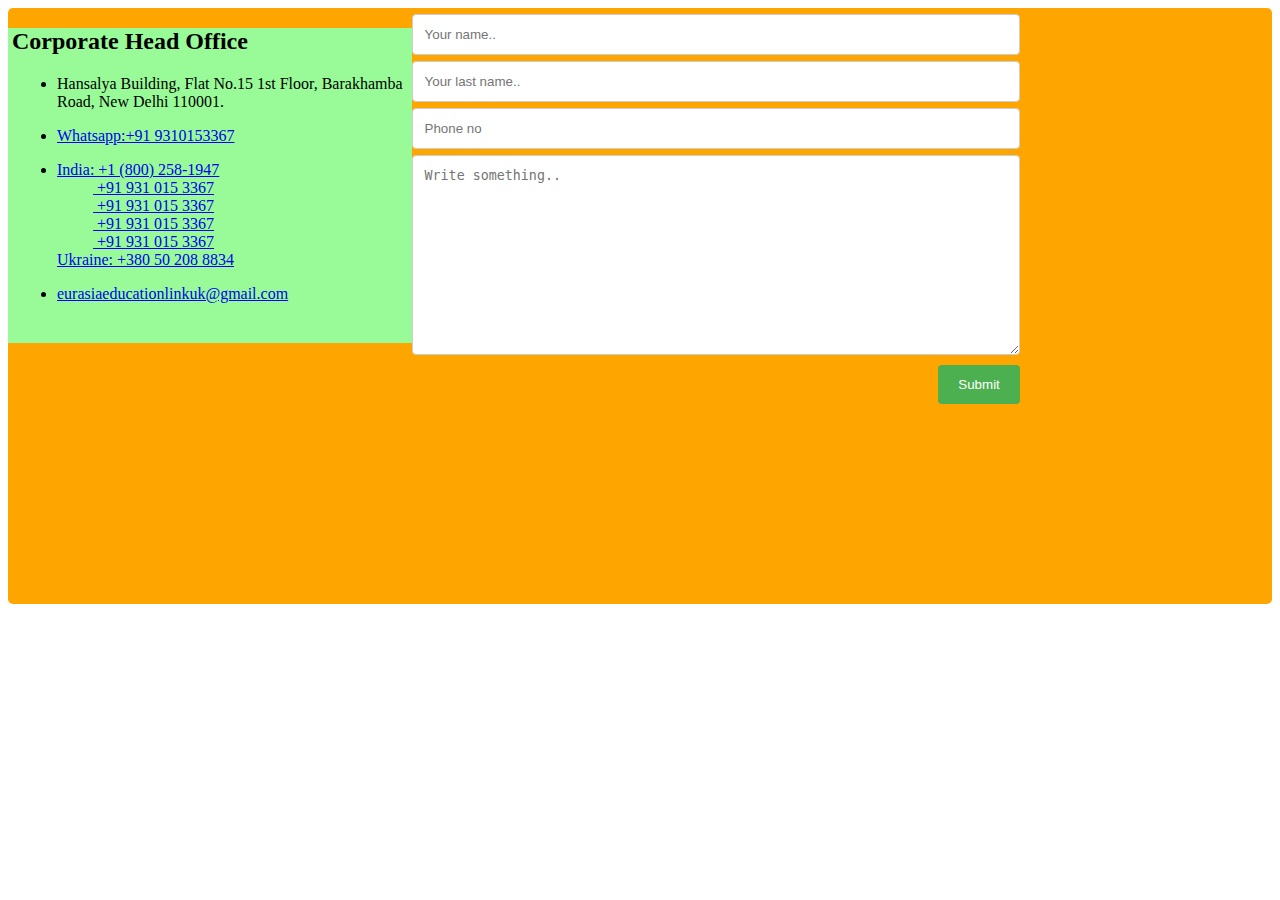
<file: home.html>
<!--------------------------------------contact.html-------------------------------->

<!DOCTYPE html>
<html>
<head>
  <meta charset="utf-8">
  <title>contact</title>
  <style>
* {
  box-sizing: border-box;
}

input[type=text],input[type=tel], textarea {
  width: 100%;
  padding: 12px;
  border: 1px solid #ccc;
  border-radius: 4px;
  resize: vertical;
}

label {
  padding: 12px 12px 12px 0;
  display: inline-block;
}

input[type=submit] {
  background-color: #4CAF50;
  color: white;
  padding: 12px 20px;
  border: none;
  border-radius: 4px;
  cursor: pointer;
  float: right;
}

input[type=submit]:hover {
  background-color: #45a049;
}

.container {
  border-radius: 5px;
  background-color: orange;
  padding-bottom: 200px;
  display: flex;
}

.col-25 {
  float: left;
  margin-top: 6px;
width: 75%;
}

.col-75 {
  float: left;
  width: 75%;
  margin-top: 6px;
}

/* Clear floats after the columns */
.row:after {
  content: "";
  display: table;
  clear: both;
}

/* Responsive layout - when the screen is less than 600px wide, make the two columns stack on top of each other instead of next to each other */
@media screen and (max-width: 600px) {
  .col-25, .col-75, input[type=submit] {
    width: 100%;
    margin-top: 0;
  }
}
</style>

</head>
<body>
  <div class="container">
  <footer>

<div class="sec contact" style="background-color:palegreen;padding-bottom: 24px;">
    <h2 style="margin-left:4px">Corporate Head Office</h2>
<ul class="info" style="margin: 9px;">
  <li>
    <span><i class="fa fa-map-marker" aria-hidden="true"></i>
</span>
    <span>Hansalya Building, Flat No.15 1st Floor, Barakhamba<br> Road, New Delhi 110001.</span>
  </li>

   <li>
   <span><i class="fa fa-phone" aria-hidden="true"></i></span>
    <p><a href="tel:+123456789">
Whatsapp:+91 9310153367</a></p>
     </li>
     <li>
   <span><i class="fa fa-phone" aria-hidden="true"></i></span>
    <p><a href="tel:+123456789">
India: +1 (800) 258-1947</a><br>
&nbsp&nbsp&nbsp&nbsp&nbsp&nbsp&nbsp&nbsp&nbsp<a href="tel:+123456789">
+91 931 015 3367</a><br>
&nbsp&nbsp&nbsp&nbsp&nbsp&nbsp&nbsp&nbsp&nbsp<a href="tel:+123456789">
+91 931 015 3367</a><br>
&nbsp&nbsp&nbsp&nbsp&nbsp&nbsp&nbsp&nbsp&nbsp<a href="tel:+123456789">
+91 931 015 3367</a><br>
&nbsp&nbsp&nbsp&nbsp&nbsp&nbsp&nbsp&nbsp&nbsp<a href="tel:+123456789">
+91 931 015 3367</a><br>
<a href="tel:+123456789">
Ukraine: +380 50 208 8834</a>
</p>

     </li>
     <li>
   <span><i class="fa fa-envelope-open" aria-hidden="true"></i></span>
    <p><a href="mailto:knowmore@gmail.com">
eurasiaeducationlinkuk@gmail.com</a></p>
     </li>
</ul>
  </div>

</footer>

  <form >
  <div class="row">
    
    <div class="col-75">
      <input type="text" id="fname" name="firstname" placeholder="Your name..">
    </div>
  
   
    <div class="col-75">
      <input type="text" id="lname" name="lastname" placeholder="Your last name..">
    </div>

     <div class="col-75">
      <input type="tel" id="lname" name="lastname" placeholder="Phone no">
    </div>
  
    <div class="col-75">
      <textarea id="subject" name="subject" placeholder="Write something.." style="height:200px"></textarea>
    </div> <br>
 <div class="col-25">
    <input type="submit" value="Submit">
     </div>
  </div>
  </form>
</div>
</body>
</html>

<!-------------------------------------------animated counter----------------------------->
<!--DOCTYPE html>
<html>
<head>
  <meta charset="utf-8">
  <title></title>
   <link rel="stylesheet" href="./css/t.css">
</head>
<body>

<header>
      <h1>Animated Counter</h1>
    </header>
    <section class="counters">
      <div class="container">
        <div>
          <i class="fab fa-youtube fa-4x"></i>
          <div class="counter" data-target="60000">0</div>
          <h3>Subscribers</h3>
        </div>
        <div>
          <i class="fab fa-twitter fa-4x"></i>
          <div class="counter" data-target="15000">0</div>
          <h3>Followers</h3>
        </div>
        <div>
          <i class="fab fa-facebook fa-4x"></i>
          <div class="counter" data-target="9000">0</div>
          <h3>Likes</h3>
        </div>
        <div>
          <i class="fab fa-linkedin fa-4x"></i>
          <div class="counter" data-target="5000">0</div>
          <h3>Connections</h3>
        </div>
      </div>
    </section>
    <script>
    const counters = document.querySelectorAll('.counter');
const speed = 200; // The lower the slower

counters.forEach(counter => {
  const updateCount = () => {
    const target = +counter.getAttribute('data-target');
    const count = +counter.innerText;

    // Lower inc to slow and higher to slow
    const inc = target / speed;

    // console.log(inc);
    // console.log(count);

    // Check if target is reached
    if (count < target) {
      // Add inc to count and output in counter
      counter.innerText = count + inc;
      // Call function every ms
      setTimeout(updateCount, 1);
    } else {
      counter.innerText = target;
    }
  };

  updateCount();
});

</script>
</body>
</html>-->
<!-------------------------------------------half-round--------------------------------------->
<!--<!DOCTYPE html>
<html>
<head>
  <meta charset="utf-8">
  <title></title>
  <style>
  #rcorners2 {
  border-radius: 48px 48px 0px 0px;
  border: 2px solid #73AD21;
  padding: 20px; 
  width: 180px;
  height: 10px; 
  background-color: black; 
}

</style>
</head>
<body>

    <p id="rcorners2"><a href="#" style="text-decoration: none;font-size: 18px;">&nbsp&nbsp&nbsp&nbsp&nbsp&nbsp&nbsp&nbspHome<a/>/<a href="#" style="text-decoration: none;font-size: 18px;">About Us<a/></p>
  

</body>
</html>-->
<!--.margin{  
  margin: 75% 0;
}
.parallax{
background: url(images/title-about.jpg) repeat fixed 100% ;
}
.parallax-inner{
 padding-top: 30%;
 padding-bottom: 30%;
  
}
<div class="margin"> </div>
<section class="parallax">
    <div class="parallax-inner">
       
    </div>
</section>  
<div class="margin"> </div>'-->
<!--------------------------------------items-in-a-row----------------------------------->
<!--<!DOCTYPE html>
<html>
<head>
  <meta charset="utf-8">
  <title></title>
  <style type="text/css">
    .row {
  width: 100%;
  display: flex;
  flex-direction: row;
  justify-content: center;
}
.block {
  width: 100px;
}
#f1f1f1
  </style>
</head>
<body>
<div class="row">
  <div class="block">Lorem</div>
  <div class="block">Ipsum</div>
  <div class="block">Dolor</div>
</div>
</body>
</html-->
</file>
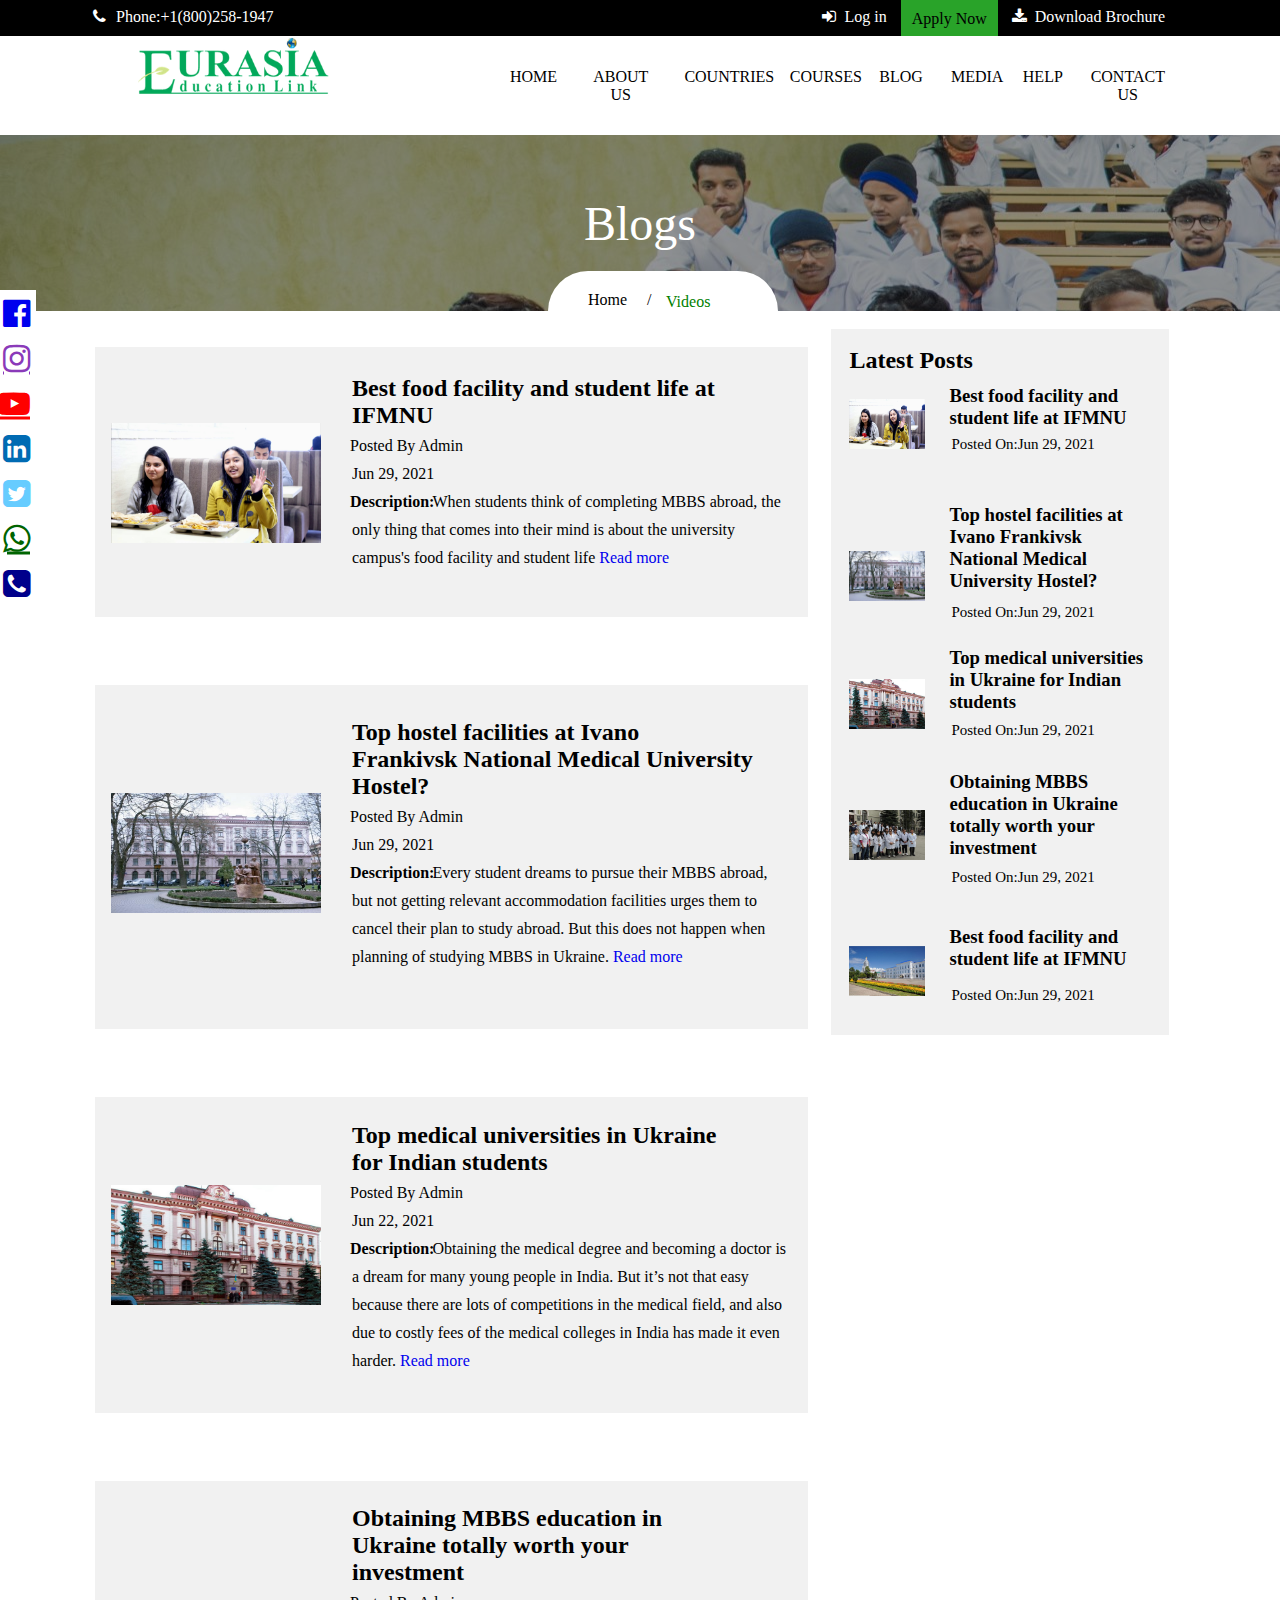
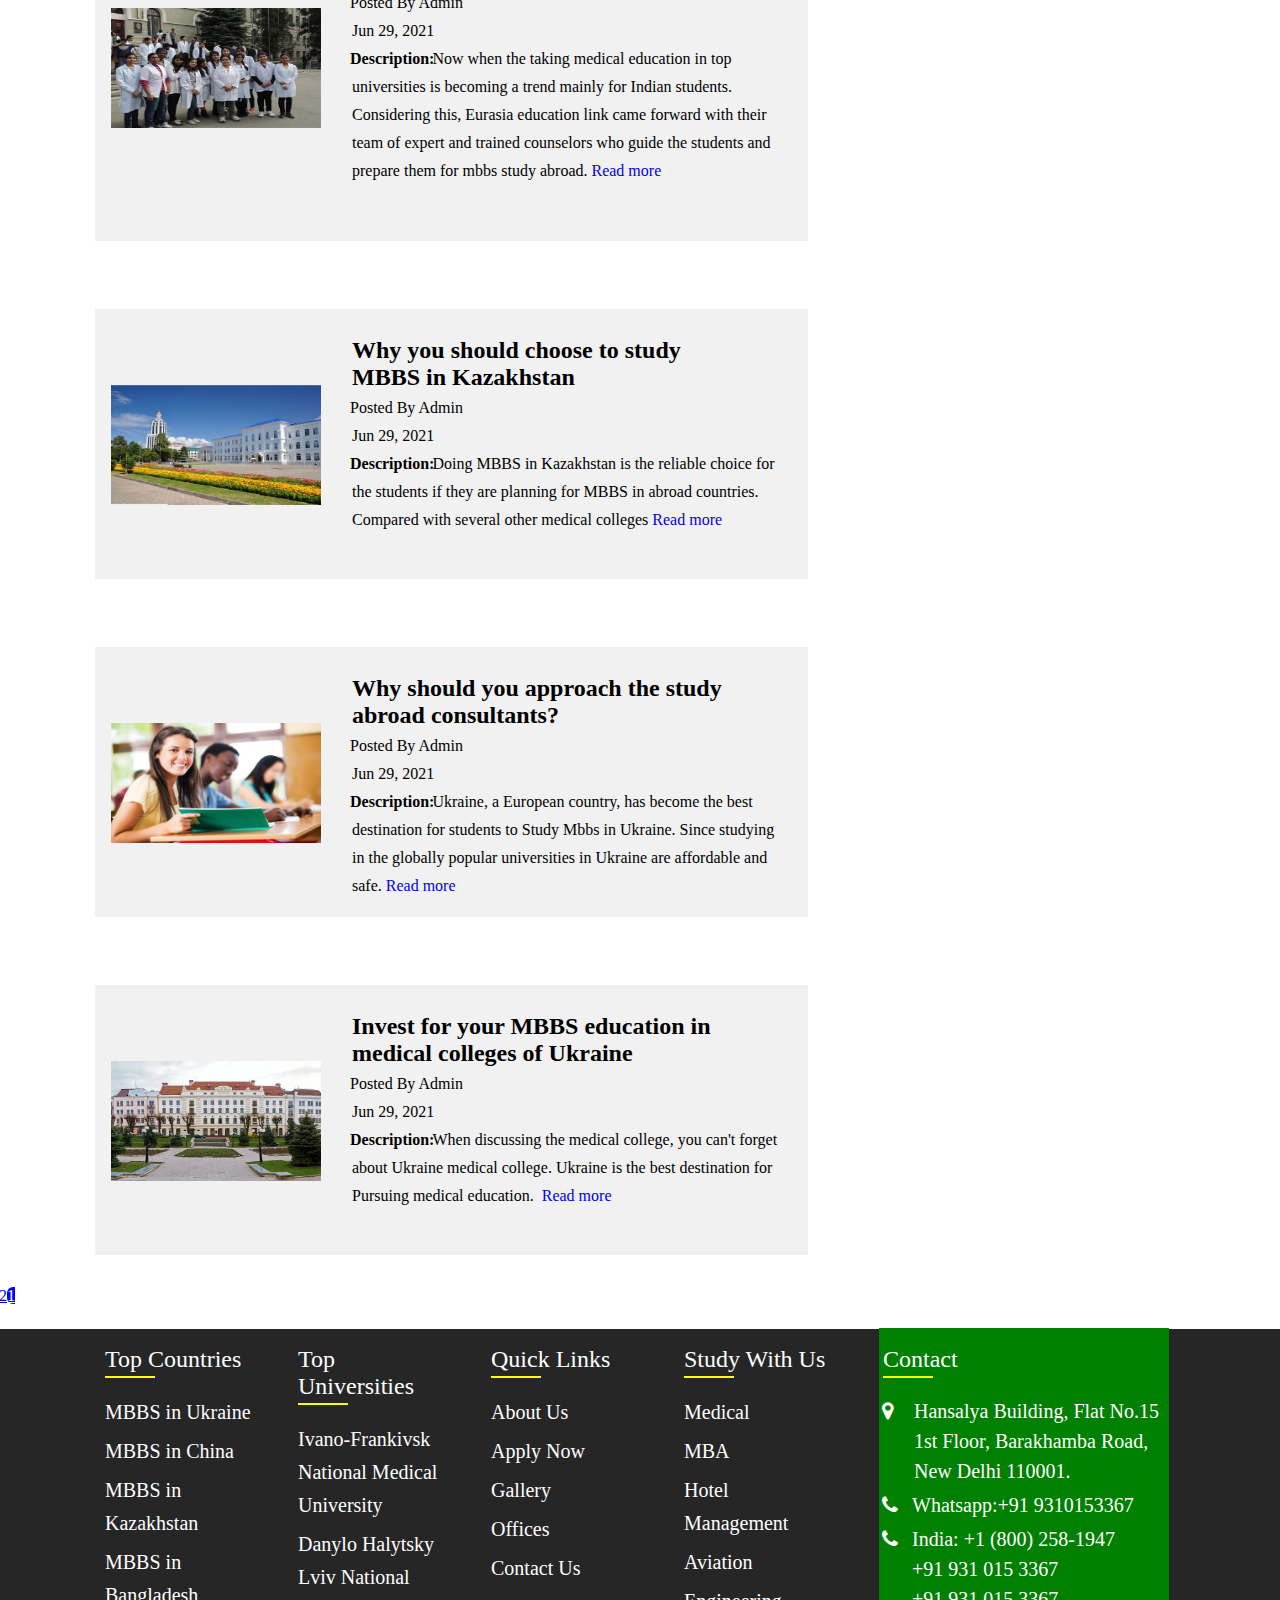
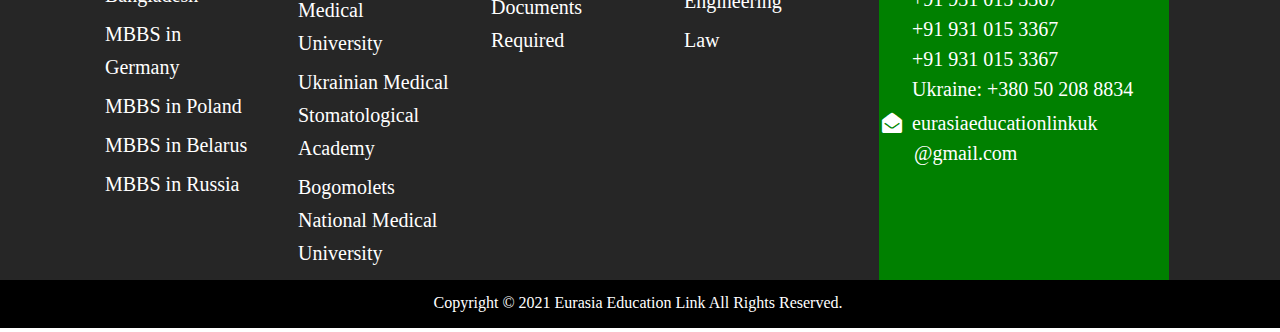
<file: i.html>
<!DOCTYPE html>
<html lang="en">

<head>
    <meta charset="UTF-8">
    <meta name="viewport" content="width=device-width, initial-scale=1.0">
    <meta http-equiv="X-UA-Compatible" content="ie=edge">
    <title>project</title>
    <link rel="stylesheet" href="http://maxcdn.bootstrapcdn.com/font-awesome/4.3.0/css/font-awesome.min.css">
<link rel="stylesheet" href="http://fortawesome.github.io/Font-Awesome/assets/font-awesome/css/font-awesome.css">

    <link rel="stylesheet" href="./css/style.css">
<style>

/* Style the navigation bar links */

/* Column container */
.row {  
  display: flex;
  flex-wrap: wrap;
}

/* Create two unequal columns that sits next to each other */
/* Sidebar/left column */
.main2{
 flex: 60%;
    background-color: white;
    padding: 20px;
}

/* Main column */
.side {
  flex: 30%;
    background-color: white;
    padding: 20px;
    margin-left: -47px;
}

/* Fake image, just for this example */
.imgmain {
 background-color: #f1f1f1;
    width: 84%;
    padding: 20px;
}
.imgside {
  background-color: #f1f1f1;
    width: 75%;
    padding: 20px;
}
    .margin{  
  
}
.parallax{
background: url(images/title-about.jpg) repeat fixed   ;
background-color: rgba(0, 0, 0, 0.5);
}
.parallax-inner{
    padding-top: 5%;
    background-color: rgba(0,0,0, 0.4);
}
#rcorners2 {
  border-radius: 48px 48px 0px 0px;
  
  padding: 20px; 
  width: 230px;
  height: 10px; 
  background-color: white; 
}
</style>
</head>

<body>

<div class="login-popup">
     <div class="box">
         <div class="img-area">
            <div class="img">
                 
            </div>
                  
         <h3> Top Counseling Sessions by Eurasia:</h3>
          
        
         </div>
         <div class="form">
            <div class="close">&times;</div>
            <h3>Want Help With Admissions ?</h3>
            <h4 style="margin-bottom:7px">Leave us your details and we will contact you</h4>
            <form>
                <div class="form-group">
                    <input type="text" placeholder="Name" class="form-control">
                </div>
                <div class="form-group">
                    <input type="text" placeholder="Email" class="form-control">
                </div>
                <div class="form-group">
                    <label><input type="checkbox">
                        Remember Me
                    </label>
                </div>
                <button type="button" class="btn">Submit</button>
            </form>
         </div>
     </div>
  </div>

<script src="modal.js"></script>


<!-- -----------------------------------topbar----------------------------------->

               <header class="topbar">
                    <div class="container flex justify-between items-center" style="padding:0px 35px;">
                        <div class="icons" style="color: white;">
                            <a href="#"><i class="fa fa-phone" aria-hidden="true" style="margin-right:6px"></i> Phone:+1(800)258-1947</a>
                        </div>
                        <div class="auth flex items-center">
                            <div style="color: white;">
                                <i class="fa fa-sign-in" aria-hidden="true"style="margin-right:6px"></i>
                                 <a href="#">Log in</a>
                            </div>
                          
                            <div class="ahover"> 
                                <!--<img src="./icons/" alt="">
                                -->
                               <a href="#">Apply Now</a>
                            </div>
                            
                            <div style="color: white;">
                              <i class="fa fa-download" aria-hidden="true" style="margin-right:6px"></i>
                            <a href="#">Download Brochure</a>
                            </div>
                        </div>
                    </div>

                </header>
 



<!-- -----------------------------------navbar----------------------------------->


<div class="navbar">
<div class="logo">
               
<a href="index.html"> <img src="./icons/logo.png" class ="logo" alt="logo" style="width: 251px;height: 82px;"></a>
 </div>

  <a href="index.html" style="margin-left:500px">HOME</a>
  <a href="about.html">ABOUT US</a>


<div class="dropdown">
                    <button class="dropbtn">COUNTRIES
                                <!--<i class="fa fa-caret-down"></i>-->
                    </button>
                <div class="dropdown-content">
                    <a href="#">MEDICAL</a>
                    <a href="#">MBA</a>
                    <a href="#home">HOTEL MANAGEMENT</a>
                     <a href="#news">AVIATION</a>
                      <a href="#home">ENGINEERING</a>
                     <a href="#news">LAW</a>
                </div>
             </div> 


<div class="dropdown">
                    <button class="dropbtn">COURSES
                                <!--<i class="fa fa-caret-down"></i>-->
                    </button>
                <div class="dropdown-content">
                    <a href="#">MEDICAL</a>
                    <a href="#">MBA</a>
                    <a href="#home">HOTEL MANAGEMENT</a>
                     <a href="#news">AVIATION</a>
                      <a href="#home">ENGINEERING</a>
                     <a href="#news">LAW</a>
                </div>
             </div> 
<a href="blog.html">BLOG</a>

             <div class="dropdown">
                    <button class="dropbtn">MEDIA 
                               <!-- <i class="fa fa-caret-down"></i>-->
                    </button>
                <div class="dropdown-content">
                    <a href="#">VIDEOS</a>
                    <a href="#">GALLERY</a>
                </div>
             </div> 

<div class="dropdown">
                    <button class="dropbtn">HELP 
                               <!-- <i class="fa fa-caret-down"></i>-->
                    </button>
                <div class="dropdown-content">
                    <a href="#">OFFICES</a>
                    <a href="#">DOCUMENT REQUIRED</a>
                </div>
             </div> 
<a href="#home" style="margin-right: 94px;">CONTACT US</a>
</div> 




<div class="margin"> </div>
<section class="parallax">
    <div class="parallax-inner">

<!-- -----------------------------------h1----------------------------------->

        <h1 style="text-align:center; font-weight: 500; font-size:300%; color:white">Blogs</h1>


<!-- -----------------------------------radius----------------------------------->
<p id="rcorners2" style="margin-left: 556px;
    margin-top: 22px;
    margin-bottom: -21px;">&nbsp&nbsp&nbsp&nbsp&nbspHome&nbsp&nbsp&nbsp&nbsp&nbsp/&nbsp&nbsp&nbsp&nbsp&nbsp</p>
<p style="margin-left: 654px;
    margin-top:3px;
    margin-bottom: -21px;color: green;">&nbsp&nbsp&nbsp&nbsp&nbspVideos</p>

<!-- -----------------------------------whitebox----------------------------------->
<div class="row" style="margin-top: 23px;">
  <div class="main2">


    <a class="a" href="blogdetail.html" style="text-decoration: none;color: black;"><div class="imgmain" style="height: 270px;margin-left: 100px;"><img src="images/blog1.jpg" style="width: 210px; height:120px;margin-top: 56px">
      <h2 style="margin-left: 237px;
    margin-top: -170px;">
    Best food facility and student life at<br>IFMNU
</h2><p style="margin-left: 237px;
    margin-top: -13px;
    line-height: 28px;">
    Posted By Admin<br> Jun 29, 2021<br><b>Description:</b>When students think of completing MBBS abroad, the only thing that comes into their mind is about the university campus's food facility and student life<a href="blogdetail.html" class="link"  style="text-decoration:none;">&nbsp Read more</a></p></div></a><br><br><br>


      <a class="a" href="blogdetail.html" style="text-decoration: none;color: black;"><div class="imgmain" style="height: 344px;margin-left: 100px;"><img src="images/blog2.jpg" style="width: 210px; height:120px;margin-top: 88px">
      <h2 style="margin-left: 237px;
    margin-top: -196px;">
    Top hostel facilities at Ivano<br>Frankivsk National Medical University<br> Hostel?
    
</h2><p style="margin-left: 237px;
    margin-top: -13px;
    line-height: 28px;">
    Posted By Admin<br> Jun 29, 2021<br><b>Description:</b>Every student dreams to pursue their MBBS abroad, but not getting relevant accommodation facilities urges them to cancel their plan to study abroad. But this does not happen when planning of studying MBBS in Ukraine.<a href="blogdetail.html" class="link" style="text-decoration:none;">&nbsp Read more</a></p></div></a><br>
<br><br>


    <a href="blogdetail.html" class="a" style="text-decoration: none;color: black;"><div class="imgmain" style="height: 316px;margin-left: 100px;">

      <img src="images/blog3.jpg" style="width: 210px; height:120px;margin-top: 68px">
      <h2 style="margin-left: 237px;
    margin-top: -185px;">
    Top medical universities in Ukraine<br> for Indian students
    
</h2><p style="margin-left: 237px;
    margin-top: -13px;
    line-height: 28px;">
    Posted By Admin<br> Jun 22, 2021<br><b>Description:</b>Obtaining the medical degree and becoming a doctor is a dream for many young people in India. But it’s not that easy because there are lots of competitions in the medical field, and also due to costly fees of the medical colleges in India has made it even harder.<a class="link" href="blogdetail.html" style="text-decoration:none;">&nbsp Read more</a></p></div></a><br><br><br>


   <a href="blogdetail.html" class="a" style="text-decoration: none;color: black;"> <div class="imgmain" style="height: 360px;margin-left: 100px;"><img src="images/blog4.jpg" style="width: 210px; height:120px;margin-top: 107px">
      <h2 style="margin-left: 237px;
    margin-top: -225px;">
    Obtaining MBBS education in<br> Ukraine totally worth your<br> investment
</h2><p style="margin-left: 237px;
    margin-top: -13px;
    line-height: 28px;">
    Posted By Admin<br> Jun 29, 2021<br><b>Description:</b>Now when the taking medical education in top universities is becoming a trend mainly for Indian students. Considering this, Eurasia education link came forward with their team of expert and trained counselors who guide the students and prepare them for mbbs study abroad.<a href="blogdetail.html" class="link" style="text-decoration:none;">&nbsp Read more</a></p></div></a><br><br><br>


   <a href="blogdetail.html" class="a" style="text-decoration: none;color: black;"> <div class="imgmain" style="height: 270px;margin-left: 100px;"><img src="images/blog5.jpg" style="width: 210px; height:120px;margin-top: 56px">
      <h2 style="margin-left: 237px;
    margin-top: -170px;">
    Why you should choose to study<br> MBBS in Kazakhstan
</h2><p style="margin-left: 237px;
    margin-top: -13px;
    line-height: 28px;">
    Posted By Admin<br> Jun 29, 2021<br><b>Description:</b>Doing MBBS in Kazakhstan is the reliable choice for the students if they are planning for MBBS in abroad countries. Compared with several other medical colleges<a href="blogdetail.html" class="link" style="text-decoration:none;">&nbsp Read more</a></p></div></a><br><br><br>


    <a href="blogdetail.html" class="a" style="text-decoration: none;color: black;"><div class="imgmain" style="height: 270px;margin-left: 100px;"><img src="images/blog6.jpg" style="width: 210px; height:120px;margin-top: 56px">
      <h2 style="margin-left: 237px;
    margin-top: -170px;">
    Why should you approach the study<br> abroad consultants?
</h2><p style="margin-left: 237px;
    margin-top: -13px;
    line-height: 28px;">
    Posted By Admin<br> Jun 29, 2021<br><b>Description:</b>Ukraine, a European country, has become the best destination for students to Study Mbbs in Ukraine. Since studying in the globally popular universities in Ukraine are affordable and safe.<a href="blogdetail.html" class="link" style="text-decoration:none;">&nbsp Read more</a></p></div></a><br><br><br>


    <a href="blogdetail.html" class="a" style="text-decoration: none;color: black;"><div class="imgmain" style="height: 270px;margin-left: 100px;"><img src="images/blog8.jpeg" style="width: 210px; height:120px;margin-top: 56px">
      <h2 style="margin-left: 237px;
    margin-top: -170px;">
    Invest for your MBBS education in<br> medical colleges of Ukraine
</h2><p style="margin-left: 237px;
    margin-top: -13px;
    line-height: 28px;">
    Posted By Admin<br> Jun 29, 2021<br><b>Description:</b>When discussing the medical college, you can't forget about Ukraine medical college. Ukraine is the best destination for Pursuing medical education. <a href="blogdetail.html" class="link" style="text-decoration:none;">&nbsp Read more</a></p></div></a><br><br>
  
  <div class="linkbutton" style="margin-right:352px">
<a href="blog.html" target="_blank" style="background-color:white;border-radius: 0px 6px 6px 0px;">3</a>
<a href="blog.html" target="_blank" style="background-color:white">2</a>
<a href="blog.html" target="_blank" style="background-color:blue;color: white; border-radius: 6px 0px 0px 6px;">1</a>
  </div>
  </div>
<br><br><br>



  <div class="side">


    <div class="imgside" style="height: 179px;
    margin-left: -3px;">
    <h2>Latest Posts</h2>
<img src="images/blog1.jpg" style="width: 76px; height: 50px;margin-top: 27px;">
      <h3 style="margin-left: 98px;margin-top: -66px;">
    Best food facility and student life at IFMNU</h3>
    <p style="margin-left: 100px;
    font-size: 15px;margin-top: 9px;">Posted On:Jun 29, 2021</p>
     
</div>
    

<div class="imgside" style="height: 143px;
    margin-left: -3px;">
    
<img src="images/blog2.jpg" style="width: 76px; height: 50px;margin-top: 25px;">
      <h3 style="margin-left: 98px;margin-top: -99px;">
   Top hostel facilities at Ivano Frankivsk National Medical University Hostel?</h3>
    <p style="margin-left: 100px;
    font-size: 15px;margin-top: 14px;">Posted On:Jun 29, 2021</p>
     
</div>
    

    <div class="imgside" style="height: 128px;
    margin-left: -3px;">
    
<img src="images/blog3.jpg" style="width: 76px; height: 50px;margin-top: 12px;">
      <h3 style="margin-left: 98px;margin-top: -84px;">
    Top medical universities in Ukraine for Indian students</h3>
    <p style="margin-left: 100px;
    font-size: 15px;margin-top: 11px;">Posted On:Jun 29, 2021</p>
     
</div>
  

    <div class="imgside" style="height: 148px;
    margin-left: -3px;">
   
<img src="images/blog4.jpg" style="width: 76px; height: 50px;margin-top: 17px;">
      <h3 style="margin-left: 98px;margin-top: -91px;">
    Obtaining MBBS education in Ukraine totally worth your investment</h3>
    <p style="margin-left: 100px;
    font-size: 15px;margin-top: 12px;">Posted On:Jun 29, 2021</p>
     
</div>
    

    <div class="imgside" style="height: 116px;
    margin-left: -3px;">
<img src="images/blog5.jpg" style="width: 76px; height: 50px;margin-top: 7px;">
      <h3 style="margin-left: 98px;margin-top: -72px;">
    Best food facility and student life at IFMNU</h3>
    <p style="margin-left: 100px;
    font-size: 15px;margin-top: 19px;">Posted On:Jun 29, 2021</p>
     
</div>
    <br>
  </div>
  </div>
</div>
</div>
</section>  
<div class="margin"> </div>'
<footer style="margin-top: -8px;">
<div class="container">
   <div class="sec quicklinks">
    <h2>Top Countries</h2>
<ul style="margin:2px">
  <li><a href="#">MBBS in Ukraine</a></li>
   <li><a href="#">MBBS in China</a></li>
    <li><a href="#">MBBS in Kazakhstan</a></li>
     <li><a href="#">MBBS in Bangladesh</a></li>
     <li><a href="#">MBBS in Germany</a></li>
     <li><a href="#">MBBS in Poland</a></li>
     <li><a href="#">MBBS in Belarus</a></li>
      <li><a href="#"> MBBS in Russia</a></li>
</ul>
  </div>
  <div class="sec quicklinks">
    <h2>Top Universities</h2>
<ul style="margin:2px">
  <li><a href="#">Ivano-Frankivsk National Medical University</a></li>
   <li><a href="#">Danylo Halytsky Lviv National Medical University</a></li>
    <li><a href="#">Ukrainian Medical Stomatological Academy</a></li>
     <li><a href="#">Bogomolets National Medical University</a></li>
</ul>
  </div>
  <div class="sec quicklinks">
    <h2>Quick Links</h2>
<ul style="margin:2px">
  <li><a href="#">About Us</a></li>
   <li><a href="#">Apply Now</a></li>
    <li><a href="#">Gallery</a></li>
     <li><a href="#">Offices</a></li>
     <li><a href="#">Contact Us</a></li>
     <li><a href="#">Documents Required</a></li>
</ul>
  </div>
  <div class="sec quicklinks">
    <h2>Study With Us</h2>
<ul style="margin:2px">
  <li><a href="#">Medical</a></li>
   <li><a href="#">MBA</a></li>
    <li><a href="#">Hotel Management</a></li>
     <li><a href="#">Aviation</a></li>
     <li><a href="#">Engineering</a></li>
     <li><a href="#">Law</a></li>
</ul>
  </div>
<div class="sec contact" style="background-color:green;padding-bottom: 24px;">
    <h2 style="margin-left:4px">Contact</h2>
<ul class="info" style="margin: 9px;">
  <li>
    <span><i class="fa fa-map-marker" aria-hidden="true"></i>
</span>
    <span>Hansalya Building, Flat No.15 <br>1st Floor, Barakhamba Road,<br> New Delhi 110001.</span>
  </li>

   <li>
   <span><i class="fa fa-phone" aria-hidden="true"></i></span>
    <p><a href="tel:+123456789">
Whatsapp:+91 9310153367</a></p>
     </li>
     <li>
   <span><i class="fa fa-phone" aria-hidden="true"></i></span>
    <p><a href="tel:+123456789">
India: +1 (800) 258-1947</a><br>
<a href="tel:+123456789">
+91 931 015 3367</a><br>
<a href="tel:+123456789">
+91 931 015 3367</a><br>
<a href="tel:+123456789">
+91 931 015 3367</a><br>
<a href="tel:+123456789">
+91 931 015 3367</a><br>
<a href="tel:+123456789">
Ukraine: +380 50 208 8834</a>
</p>

     </li>
     <li>
   <span><i class="fa fa-envelope-open" aria-hidden="true"></i></span>
    <p><a href="mailto:knowmore@gmail.com">
eurasiaeducationlinkuk<br> @gmail.com</a></p>
     </li>
</ul>
  </div>
</div>
</footer>
<div class="copyright"><p>Copyright © 2021 Eurasia Education Link All Rights Reserved.</p></div>


<div class="icon-bar">
    <a href="https://www.youtube.com/" class="facebook" target="#">
        Facebook <i class="fa fa-facebook-official" aria-hidden="true"></i>
    </a>
     <a href="#" class="instagram" target="#">
        Instagram <i class="fa fa-instagram" aria-hidden="true"></i>
    </a>
     <a href="#" class="youtube" target="#">
        Youtube <i class="fa fa-youtube-play" aria-hidden="true"></i>
    </a>
     <a href="#" class="linkedin" target="#">
        Linkedin <i class="fa fa-linkedin-square" aria-hidden="true"></i>
    </a>
     <a href="#" class="twitter" target="#">
        Twitter <i class="fa fa-twitter-square" aria-hidden="true"></i>
    </a>
     <a href="#" class="Whatsapp" target="#">
        Whatsapp<i class="fa fa-whatsapp" aria-hidden="true"></i>
    </a>
     <a href="#" class="callback" target="#">
        Callback <i class="fa fa-phone-square" aria-hidden="true"></i>
    </a>
</div>
</body>
</html>





<!--<!DOCTYPE html>
<html lang="en">
<head>
  <title>Login popup box</title>
  <meta charset="utf-8">
  <meta name="viewport" content="width=device-width, initial-scale=1">
  <link rel="stylesheet" href="./css/style.css" type="text/css">
</head>
<body>

  <div class="login-popup">
  	 <div class="box">
  	 	 <div class="img-area">
  	 	 	<div class="img">
  	 	 	</div>
  	 	 	      
         <h4> Top Counseling Sessions by Eurasia:</h4>
          
        
  	 	 </div>
  	 	 <div class="form">
  	 	 	<div class="close">&times;</div>
  	 	 	<h1>Log In</h1>
  	 	 	<form>
  	 	 		<div class="form-group">
  	 	 			<input type="text" placeholder="Email" class="form-control">
  	 	 		</div>
  	 	 		<div class="form-group">
  	 	 			<input type="password" placeholder="Password" class="form-control">
  	 	 		</div>
  	 	 		<div class="form-group">
  	 	 			<label><input type="checkbox">
  	 	 				Remember Me
  	 	 			</label>
  	 	 		</div>
  	 	 		<button type="button" class="btn">Log In</button>
  	 	 	</form>
  	 	 </div>
  	 </div>
  </div>

<script src="modal.js"></script>
</body>
</html>-->
</file>
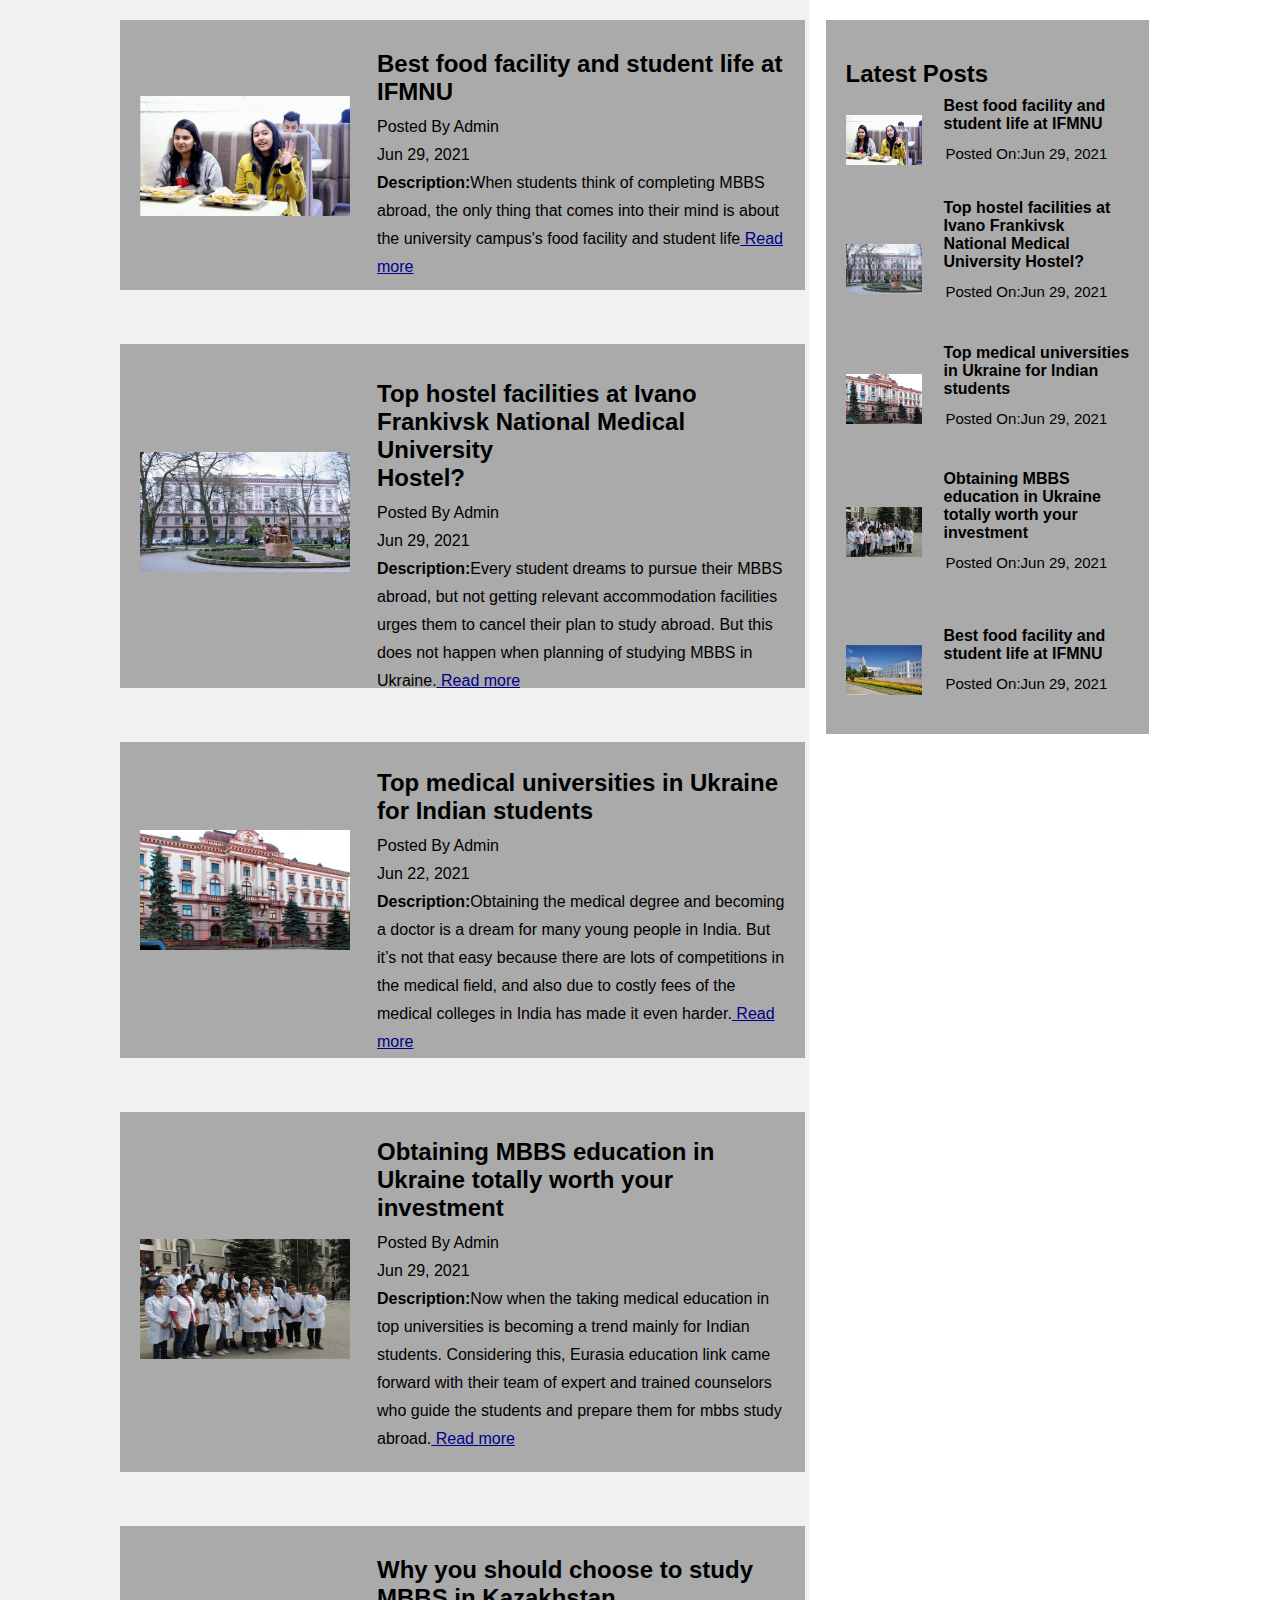
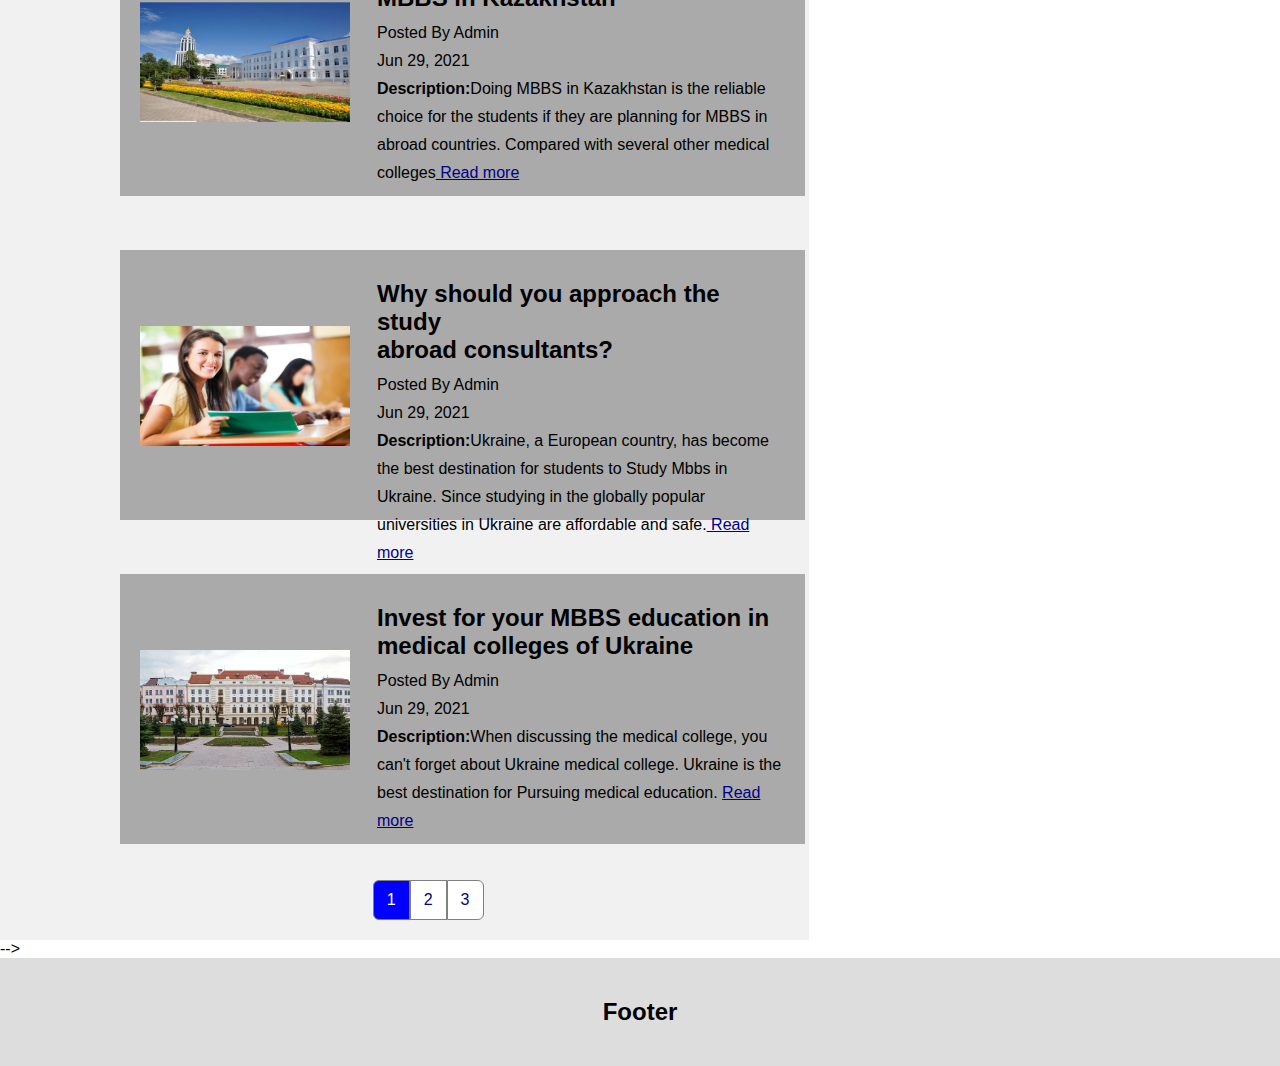
<file: ruf.html>
<!DOCTYPE html>
<html>
<head>
<title>Page Title</title>
<meta charset="UTF-8">
<meta name="viewport" content="width=device-width, initial-scale=1">
<style>
* {
  box-sizing: border-box;
}

/* Style the body */
body {
  font-family: Arial;
  margin: 0;
}
.linkbutton a:link, a:visited {
  color: darkblue;
  padding: 10px 13px;
  text-align: center;
  text-decoration: none;
  display: inline-block;
  float: right;
  border: 0.5px solid gray;
}

.linkbutton a:hover, a:active {
  background-color: gray;
}

/* Style the navigation bar links */

/* Column container */
.row {  
  display: flex;
  flex-wrap: wrap;
}

/* Create two unequal columns that sits next to each other */
/* Sidebar/left column */
.main {
 flex: 60%;
    background-color: #f1f1f1;
    padding: 20px;
}

/* Main column */
.side {
  flex: 30%;
    background-color: white;
    padding: 20px;
    margin-left: -47px;
}

/* Fake image, just for this example */
.imgmain {
 background-color: #aaa;
    width: 84%;
    padding: 20px;
}
.imgside {
  background-color: #aaa;
    width: 75%;
    padding: 20px;
}

/* Footer */
.footer {
  padding: 20px;
  text-align: center;
  background: #ddd;
}

/* Responsive layout - when the screen is less than 700px wide, make the two columns stack on top of each other instead of next to each other */
@media screen and (max-width: 700px) {
  .row, .navbar {   
    flex-direction: column;
  }
}
</style>
</head>
<body>


<!-- The flexible grid (content) -->
<div class="row">
  <div class="main">
    <a href="blog.html" style="text-decoration: none;color: black;"><div class="imgmain" style="height: 270px;margin-left: 100px;"><img src="images/blog1.jpg" style="width: 210px; height:120px;margin-top: 56px">
      <h2 style="margin-left: 237px;
    margin-top: -170px;">
    Best food facility and student life at<br>IFMNU
</h2><p style="margin-left: 237px;
    margin-top: -13px;
    line-height: 28px;">
    Posted By Admin<br> Jun 29, 2021<br><b>Description:</b>When students think of completing MBBS abroad, the only thing that comes into their mind is about the university campus's food facility and student life<a href=""> Read more</a></p></div></a><br><br><br>


      <a href="blog.html" style="text-decoration: none;color: black;"><div class="imgmain" style="height: 344px;margin-left: 100px;"><img src="images/blog2.jpg" style="width: 210px; height:120px;margin-top: 88px">
      <h2 style="margin-left: 237px;
    margin-top: -196px;">
    Top hostel facilities at Ivano<br>Frankivsk National Medical University<br> Hostel?
    
</h2><p style="margin-left: 237px;
    margin-top: -13px;
    line-height: 28px;">
    Posted By Admin<br> Jun 29, 2021<br><b>Description:</b>Every student dreams to pursue their MBBS abroad, but not getting relevant accommodation facilities urges them to cancel their plan to study abroad. But this does not happen when planning of studying MBBS in Ukraine.<a href=""> Read more</a></p></div></a><br>
<br><br>


    <a href="blog.html" style="text-decoration: none;color: black;"><div class="imgmain" style="height: 316px;margin-left: 100px;">

      <img src="images/blog3.jpg" style="width: 210px; height:120px;margin-top: 68px">
      <h2 style="margin-left: 237px;
    margin-top: -185px;">
    Top medical universities in Ukraine<br> for Indian students
    
</h2><p style="margin-left: 237px;
    margin-top: -13px;
    line-height: 28px;">
    Posted By Admin<br> Jun 22, 2021<br><b>Description:</b>Obtaining the medical degree and becoming a doctor is a dream for many young people in India. But it’s not that easy because there are lots of competitions in the medical field, and also due to costly fees of the medical colleges in India has made it even harder.<a href=""> Read more</a></p></div></a><br><br><br>


   <a href="blog.html" style="text-decoration: none;color: black;"> <div class="imgmain" style="height: 360px;margin-left: 100px;"><img src="images/blog4.jpg" style="width: 210px; height:120px;margin-top: 107px">
      <h2 style="margin-left: 237px;
    margin-top: -225px;">
    Obtaining MBBS education in<br> Ukraine totally worth your<br> investment
</h2><p style="margin-left: 237px;
    margin-top: -13px;
    line-height: 28px;">
    Posted By Admin<br> Jun 29, 2021<br><b>Description:</b>Now when the taking medical education in top universities is becoming a trend mainly for Indian students. Considering this, Eurasia education link came forward with their team of expert and trained counselors who guide the students and prepare them for mbbs study abroad.<a href=""> Read more</a></p></div></a><br><br><br>


   <a href="blog.html" style="text-decoration: none;color: black;"> <div class="imgmain" style="height: 270px;margin-left: 100px;"><img src="images/blog5.jpg" style="width: 210px; height:120px;margin-top: 56px">
      <h2 style="margin-left: 237px;
    margin-top: -170px;">
    Why you should choose to study<br> MBBS in Kazakhstan
</h2><p style="margin-left: 237px;
    margin-top: -13px;
    line-height: 28px;">
    Posted By Admin<br> Jun 29, 2021<br><b>Description:</b>Doing MBBS in Kazakhstan is the reliable choice for the students if they are planning for MBBS in abroad countries. Compared with several other medical colleges<a href=""> Read more</a></p></div></a><br><br><br>


    <a href="blog.html" style="text-decoration: none;color: black;"><div class="imgmain" style="height: 270px;margin-left: 100px;"><img src="images/blog6.jpg" style="width: 210px; height:120px;margin-top: 56px">
      <h2 style="margin-left: 237px;
    margin-top: -170px;">
    Why should you approach the study<br> abroad consultants?
</h2><p style="margin-left: 237px;
    margin-top: -13px;
    line-height: 28px;">
    Posted By Admin<br> Jun 29, 2021<br><b>Description:</b>Ukraine, a European country, has become the best destination for students to Study Mbbs in Ukraine. Since studying in the globally popular universities in Ukraine are affordable and safe.<a href=""> Read more</a></p></div></a><br><br><br>


    <a href="blog.html" style="text-decoration: none;color: black;"><div class="imgmain" style="height: 270px;margin-left: 100px;"><img src="images/blog8.jpeg" style="width: 210px; height:120px;margin-top: 56px">
      <h2 style="margin-left: 237px;
    margin-top: -170px;">
    Invest for your MBBS education in<br> medical colleges of Ukraine
</h2><p style="margin-left: 237px;
    margin-top: -13px;
    line-height: 28px;">
    Posted By Admin<br> Jun 29, 2021<br><b>Description:</b>When discussing the medical college, you can't forget about Ukraine medical college. Ukraine is the best destination for Pursuing medical education. <a href=""> Read more</a></p></div></a><br><br>
  
  <div class="linkbutton" style="margin-right:352px">
<a href="blog.html" target="_blank" style="background-color:white;border-radius: 0px 6px 6px 0px;">3</a>
<a href="blog.html" target="_blank" style="background-color:white">2</a>
<a href="blog.html" target="_blank" style="background-color:blue;color: white; border-radius: 6px 0px 0px 6px;">1</a>
  </div>
  </div>




  <div class="side">


    <a href="blog.html" style="text-decoration: none;color: black;"><div class="imgside" style="height: 179px;
    margin-left: -3px;">
    <h2>Latest Posts</h2>
<img src="images/blog1.jpg" style="width: 76px; height: 50px;margin-top: 7px;">
      <h4 style="margin-left: 98px;margin-top: -72px;">
    Best food facility and student life at IFMNU</h4>
    <p style="margin-left: 100px;
    font-size: 15px;margin-top: -9px;">Posted On:Jun 29, 2021</p>
     
</div></a>
    

    <a href="blog.html" style="text-decoration: none;color: black;"><div class="imgside" style="height: 143px;
    margin-left: -3px;">
    
<img src="images/blog2.jpg" style="width: 76px; height: 50px;margin-top: 25px;">
      <h4 style="margin-left: 98px;margin-top: -99px;">
   Top hostel facilities at Ivano Frankivsk National Medical University Hostel?</h4>
    <p style="margin-left: 100px;
    font-size: 15px;margin-top: -9px;">Posted On:Jun 29, 2021</p>
     
</div></a>
    

    <a href="blog.html" style="text-decoration: none;color: black;"><div class="imgside" style="height: 128px;
    margin-left: -3px;">
    
<img src="images/blog3.jpg" style="width: 76px; height: 50px;margin-top: 12px;">
      <h4 style="margin-left: 98px;margin-top: -84px;">
    Top medical universities in Ukraine for Indian students</h4>
    <p style="margin-left: 100px;
    font-size: 15px;margin-top: -9px;">Posted On:Jun 29, 2021</p>
     
</div></a>
  

    <a href="blog.html" style="text-decoration: none;color: black;"><div class="imgside" style="height: 148px;
    margin-left: -3px;">
   
<img src="images/blog4.jpg" style="width: 76px; height: 50px;margin-top: 17px;">
      <h4 style="margin-left: 98px;margin-top: -91px;">
    Obtaining MBBS education in Ukraine totally worth your investment</h4>
    <p style="margin-left: 100px;
    font-size: 15px;margin-top: -9px;">Posted On:Jun 29, 2021</p>
     
</div></a>
    

    <a href="blog.html" style="text-decoration: none;color: black;"><div class="imgside" style="height: 116px;
    margin-left: -3px;">
<img src="images/blog5.jpg" style="width: 76px; height: 50px;margin-top: 7px;">
      <h4 style="margin-left: 98px;margin-top: -72px;">
    Best food facility and student life at IFMNU</h4>
    <p style="margin-left: 100px;
    font-size: 15px;margin-top: -9px;">Posted On:Jun 29, 2021</p>
     
</div></a>
    <br>
  </div>
  </div>
</div>-->

<!-- Footer -->
<div class="footer">
  <h2>Footer</h2>
</div>

</body>
</html>
</file>
<file: css/style.css>
/*@font-face {
    font-family:"Raleway-regular";
    src:url(../fonts/Raleway-Regular.ttf)
}
@font-face {
    font-family:"Raleway-medium";
    src:url(../fonts/Raleway-Medium.ttf)
}
@font-face {
    font-family:"Raleway-bold";
    src:url(../fonts/Raleway-Bold.ttf)
}
@font-face {
    font-family:"Raleway-extrabold";
    src:url(../fonts/Raleway-ExtraBold.ttf)
}
@font-face {
    font-family:"Raleway-semibold";
    src:url(../fonts/Raleway-SemiBold.ttf)
}
@font-face {
    font-family:"Raleway-black";
    src:url(../fonts/Raleway-Black.ttf)
}*/


/* colors  */

/*:root {
    --primary:#EEBF00;
    --secondary:#232B38;
    --ternary:#6C6C6C;
    --danger:#FE4545;
    --pure:#FEFEFE;
    --light:#F0F0F0;
    --heaven:#FFFFFF;
    --footer:#2D333F;
}*/

/* Reset  */
*{
    padding:0px;
    margin: -2px;
    box-sizing: border-box;

}

body{
    -webkit-font-smoothing:antialiased;
    font-family: "Raleway-regular";
}
.container {
    width:100%;
    padding:0 35px;
    margin:0 auto;
}

@media (min-width:576px){
    .container{
        max-width:540px;
    }
}
@media (min-width: 768px) {
    .container {
      max-width: 720px;
    }
  }
  
  @media (min-width: 992px) {
    .container {
      max-width: 960px;
    }
  }
  
  @media (min-width: 1200px) {
    .container {
      max-width: 1152px;
    }
  }

  header.topbar{
      background:black;
      color:var(--pure);
      font-family:"Raleway-semibold";
      padding:0.60rem;
      position: relative;
  }
  header.topbar .icons a{
    margin-right:0.6rem;
    color:var(--pure); 
     text-decoration: none;
  }
  header.topbar .auth > div a{
      color:var(--pure); 
      text-decoration: none;
         margin-right: 20px;
  }
  
  header.topbar .auth .divider{
      padding:0 1rem;
  }
  header.topbar .auth > div img{
      margin-right:0.35rem;

  }
  .ahover a{
  display: block;
 background-color: #29a329;
 padding: 10px 11px;
 color: darkred;
 margin-bottom: -5px;
  }
   .ahover a:hover{
    background-color:#248f24;
  }
  .flex{
    display:flex;
  }
  .justify-between{
    justify-content: space-between;
  }
  .items-center{
      align-items: center;
  }
  
/*--------------------------------navbar-----------------------------------------------------*/

  .navbar {
  display:flex;
    background-color: white;
    width: 100%;
    text-align: center;
    padding-bottom: 19px;
    padding-top: 20px;
    box-sizing: border-box;
    position: sticky;
    top: 0;
    z-index: 999;
}

.navbar a {
  float: left;
  font-size: 16px;
  color: black;
  text-align: center;
  padding: 14px 16px;
  text-decoration: none;
}

.dropdown {
  float: left;
  overflow: hidden;
}

.dropdown .dropbtn {
  font-size: 16px;  
  border: none;
  outline: none;
  color: black;
  padding: 14px 16px;
  background-color: inherit;
  font-family: inherit;
  margin: 0;
}

.navbar a:hover, .dropdown:hover .dropbtn {
  /*background-color: red;*/
  color: green;
}

.dropdown-content {
  display: none;
  position: absolute;
  background-color: #f9f9f9;
  min-width: 160px;
  box-shadow: 0px 8px 16px 0px rgba(0,0,0,0.2);
  z-index: 1;
}

.dropdown-content a {
  float: none;
  color: black;
  padding: 12px 16px;
  text-decoration: none;
  display: block;
  text-align: left;
}

.dropdown-content a:hover {
  background-color: #ddd;
}

.dropdown:hover .dropdown-content {
  display: block;
}
.logo {
  position: absolute;
  margin-top: -20px;
  margin-left: 60px;
}

.fixed{
  position: fixed;
  width: 100%;
  top: 0;
  z-index: 20;
}

/*-------------------------------------------------------croisal-------------------------------------------------------------------*/




.mySlides {display: none;}

.i img {vertical-align: middle;
margin-top:2px;
overflow: hidden;
display: flex;
}

/* Slideshow container */
.slideshow-container {
  min-width: 100%;
  position: relative;
  margin: auto;
}

/* Caption text */
.text {
  color: #f2f2f2;
  font-size: 15px;
  padding: 8px 12px;
  position: absolute;
  bottom: 8px;
  width: 100%;
  text-align: center;
}


/* The dots/bullets/indicators */
.dot {
  height: 4px;
  width: 34px;
  margin: 0 2px;
  background-color: #bbb;
  border-radius: 377%;
  display: inline-block;
  transition: background-color 0.6s ease;

}

.active{
  background-color: green;
}
/* Fading animation */
.fade {
  -webkit-animation-name: fade;
  -webkit-animation-duration: 1.5s;
  animation-name: fade;
  animation-duration: 1.5s;
}

@-webkit-keyframes fade {
  from {opacity: .4} 
  to {opacity: 1}
}

@keyframes fade {
  from {opacity: .4} 
  to {opacity: 1}
}

/* On smaller screens, decrease text size */
@media only screen and (max-width: 300px) {
  .text {font-size: 11px}
}

.prev, .next {
  cursor: pointer;
  position: absolute;
  top: 50%;
  width: auto;
  padding: 16px;
  margin-top: -22px;
  color: white;
  font-weight: bold;
  font-size: 18px;
  transition: 0.6s ease;
  border-radius: 0 3px 3px 0;
  user-select: none;
}

/* Position the "next button" to the right */
.next {
  right: 0;
  border-radius: 3px 0 0 3px;
}

/* On hover, add a black background color with a little bit see-through */
.prev:hover, .next:hover {
  background-color: rgba(0,0,0,0.8);
}

/*--------------------------------greenboxes---------------------------------------------------------*/
.boxes{
  background-color: green;
    z-index: 50;
    position: relative;
    margin: 140px;
    margin-top: 32px;
    padding-bottom: 10px;
    display: flex;

}

.value1{
  width: 80%;
  min-height: 40px;
  
  display: flex;
  align-items: center;
  justify-content: center;
  color: white;
z-index: -999;
  margin-bottom: 20px;
  flex: 1;
  flex-direction: column;
 
}

.value2{
  width: 80%;
  min-height: 40px;
  display: flex;
  align-items: center;
  justify-content: center;
  color: white;
z-index: -999;
  margin-bottom: 20px;
  flex: 1;
 flex-direction: column;
}
.value3{
  width: 80%;
  min-height: 40px;
  display: flex;
  align-items: center;
  justify-content: center;
  color: white;
z-index: -999;
  margin-bottom: 20px;
  flex: 1;
 flex-direction: column;
}
.value4{
  width: 80%;
  min-height: 40px;
   display: flex;
  align-items: center;
  justify-content: center;
  color: white;
z-index: -999;
  margin-bottom: 20px;
  flex: 1;
 flex-direction: column;
}

#h1 #h2 #h3 #h4{
  font-size: 40px;
}
.line {
  height: 114px;
  width: 2px;
  margin-top: 24px;
  background-color: white;
  
}



/*--------------------------------------------------------flex-------------------------------------*/

.container{
    width: 100%;
    padding-right: 15px;
    padding-left: 15px;
    margin-right: auto;
    margin-left: auto;
}
/* Column container */
.row {  
  display: flex;
  flex-wrap: wrap;
  margin-top: -106px;
  margin-right: -15px;
    margin-left: -15px;
}

/* Create two unequal columns that sits next to each other */
/*Sidebar/left column */
.side {
  flex: 35%;
  background-color: #f1f1f1;
  flex-direction: column;
  padding-left: 81px;
    padding-top: 20px;
}

.middle {
  flex: 35%;
  background-color: #f1f1f1;
  flex-direction: column;
padding-top: 21px;
}

 /*Main column*/ 
.main {
 
  background-color: lightgreen;
 padding-left: 35px;
    padding-right: 34px;
    padding-bottom: 20px;
    padding-top: 24px;
}

/* Fake image, just for this example */
.fakeimg {
  background-color: #aaa;
  width: 30%
  padding: 20px;
}

.fakeimg1{

}
 
 p.lh {
  line-height: .8;
}

/* ------------------------------------------------------form-----------------------------------------*/

.main input[type="submit"]
  {
    background-color: #4CAF50;
  color: white;
  padding: 12px 20px;
  border: none;
  border-radius: 4px;
  cursor: pointer;
  margin-left: 100px;
  }
  input[type=submit]:hover {
  background-color: #4da6ff;
}
   .main input[type="text"]
  {
    width: 300px;
    height: 42px;
    border-radius: -17px;
    background-color: white;
    border: 1px solid black;
  }
.main select
  {
    width:300px;
    height: 42px;
    border:1px solid black;
    border-radius:-17px;
    background-color:white;
  }
  input[type="text"]::placeholder { 
                  
                 Firefox, Chrome, Opera 
                padding-left:10px;
            }

.w3-black{
  margin-top: 20px;
}

 p .w3h{
   line-height: 3;
 }

/*--------------------------------------greeenboxes1-------------------------*/
 .boxes1{
 background-color: green;
    z-index: 50;
    position: relative;
    margin-top: -76px;
    padding-bottom: 63px;
    display: flex;
    padding-right: 300px;
    margin-left: 110px;
    margin-right: 586px;
    flex-direction: column;
}


.texts{
  width: 80%;
  min-height: 40px;
  display: flex;
  align-items: center;
  justify-content: center;
  color: white;
z-index: -999;
  margin-bottom: 20px;
  flex: 1;
  flex-direction: column;
 }
 

/*-- -----------------------------------boxes1-----------------------------------


 .swiper-container {
        width: 50%;
        height: 80%;
        background-color:white;
        margin-top: 15px;
      }

      .swiper-slide {
        text-align: center;
        font-size: 18px;
        background: white;
          border: 0.1px solid black;
          padding-top: 2px;
        /* Center slide text vertically */
        /* display: -webkit-box;
        display: -ms-flexbox;
        display: -webkit-flex;
        display: flex;
        -webkit-box-pack: center;
        -ms-flex-pack: center;
        -webkit-justify-content: center;
        justify-content: center;
        -webkit-box-align: center;
        -ms-flex-align: center;
        -webkit-align-items: center;
        align-items: center;
      }

      .swiper-slide img {
        display: block;
        width: 100%;
        height: 100%;
        object-fit: cover;
      }*/

/*-----------------------------greenboxfullwidth-------------------------------------*/
.button1 {
  background-color: #4CAF50; /* Green */
  border: none;
  color: white;
  padding: 16px 32px;
  text-align: center;
  text-decoration: none;
  display: inline-block;
  font-size: 16px;
  margin: 4px 2px;
  transition-duration: 0.4s;
  cursor: pointer;
}

.button1 {
  background-color: green; 
  color: white; 
  border: 2px solid #4CAF50;
}

.button1:hover {
  background-color: #4CAF50;
  color: white;
}

/*-- -----------------------------------blog-----------------------------------*/
    div.polaroid {
  width: 80%;
  background-color: white;
  box-shadow: 0 4px 8px 0 rgba(0, 0, 0, 0.2), 0 6px 20px 0 rgba(0, 0, 0, 0.19);
  margin-bottom: 25px;
}

div.containerimgtext {
  text-align: left;
  padding: 10px 20px;
}


.button2 {
  background-color: green; 
  color: white; 
  border: 2px solid #4CAF50;
  float: right;
  border-radius: 3px;
}

.button2:hover {
  background-color: #4CAF50;
  color: white;
}

.buttonn{
  background-color: #4CAF50; /* Green */
  border: none;
  color: white;
  padding: 11px 21px;
  text-align: center;
  text-decoration: none;
  display: inline-block;
  font-size: 16px;
  margin: 4px 2px;
  transition-duration: 0.4s;
  cursor: pointer;
}

/*---------------------------swiper vedio-----*/
.swiper-container {
        width: 50%;
        height: 50%;
       float: right;
       margin-top: -34px;
      }

      .swiper-slide {
        text-align: center;
        font-size: 18px;
        background: #fff;

        /* Center slide text vertically */
        display: -webkit-box;
        display: -ms-flexbox;
        display: -webkit-flex;
        display: flex;
        -webkit-box-pack: center;
        -ms-flex-pack: center;
        -webkit-justify-content: center;
        justify-content: center;
        -webkit-box-align: center;
        -ms-flex-align: center;
        -webkit-align-items: center;
        align-items: center;
      }

      .swiper-slide img {
        display: block;
        width: 100%;
        height: 100%;
        object-fit: cover;
      }

      iframe{
        float:right;
      }

      /*------------------------image testimonial------------------------*/

      div.gallery {
  border: 1px solid #ccc;
}

div.gallery:hover {
  border: 1px solid #777;
}

div.gallery img {
  width: 100%;
  height: auto;
}

div.desc {
  padding: 15px;
  text-align: center;
}

* {
  box-sizing: border-box;
}

.responsive {
 padding: 0 6px;
    float: left;
    width: 10.99999%;
    margin-top: 26px;
    margin-left: 111px;
}

@media only screen and (max-width: 700px) {
  .responsive {
    width: 49.99999%;
    margin: 6px 0;
  }
}

@media only screen and (max-width: 500px) {
  .responsive {
    width: 100%;
  }
}

.clearfix:after {
  content: "";
  display: table;
  clear: both;
}


/*------------------wrapper------------------------------------------*/

.wrapper{
  max-height: 120px;
  border: 1px solid white;
  display: flex;
  overflow-x: auto;
}

.wrapper .item{
  min-width: 110px;
  height: 110px;
  line-height: 110px;
  text-align: center;
  background-color: #ddd;
  margin-right: 2px;
}
.scroll::-webkit-scrollbar{
  width: 5px;
  
}
.scroll::-webkit-scrollbar-track{
  border-radius: 10px;
background-color: #f5f5f5;
}
.scroll::-webkit-scrollbar-thumb{
 
background-color: black;
}
/*----------------------------------------modal-------------------------------------------*/
/* Style the Image Used to Trigger the Modal */
.myImg {
    border-radius: 5px;
    cursor: pointer;
    transition: 0.3s;
}

.myImg:hover {opacity: 0.7;}

/* The Modal (background) */
.modal {
    display: none; /* Hidden by default */
    position: fixed; /* Stay in place */
    z-index: 1; /* Sit on top */
    padding-top: 100px; /* Location of the box */
    left: 0;
    top: 0;
    width: 100%; /* Full width */
    height: 100%; /* Full height */
    overflow: auto; /* Enable scroll if needed */
    background-color: rgb(0,0,0); /* Fallback color */
    background-color: rgba(0,0,0,0.9); /* Black w/ opacity */
}

/* Modal Content (Image) */
.modal-content {
    margin: auto;
    display: block;
    width: 80%;
    max-width: 700px;
}

/* Caption of Modal Image (Image Text) - Same Width as the Image */
#caption {
    margin: auto;
    display: block;
    width: 80%;
    max-width: 700px;
    text-align: center;
    color: #ccc;
    padding: 10px 0;
    height: 150px;
}

/* Add Animation - Zoom in the Modal */
.modal-content, #caption {
    -webkit-animation-name: zoom;
    -webkit-animation-duration: 0.6s;
    animation-name: zoom;
    animation-duration: 0.6s;
}

@-webkit-keyframes zoom {
    from {-webkit-transform:scale(0)}
    to {-webkit-transform:scale(1)}
}

@keyframes zoom {
    from {transform:scale(0)}
    to {transform:scale(1)}
}

/* The Close Button */
.clos {
    position: absolute;
    top: 94px;
    right: 285px;
    color: #f1f1f1;
    font-size: 40px;
    font-weight: bold;
    transition: 0.3s;
}

.clos:hover,
.clos:focus {
    color: #bbb;
    text-decoration: none;
    cursor: pointer;
}

/* ------------------------------------------footer---------------------------------------------- */
footer{
  position: relative;
  width: 100%;
  height: auto;
  padding:2px 100px;
background-color:#262626;
padding-top: 52px
}
footer .container{
  width: 100%;
  display: grid;
  grid-template-columns: 1fr 1fr 1fr 1fr 2fr;
  grid-gap: 50px;
  margin-top: -51px;
}
footer .container .sec h2{
position: relative;
color: white;
font-weight: 500;
margin-bottom: 27px;
    font-size: 24px;
    margin-top: 18px;
}
footer .container .sec h2::before{
content: '';
position: absolute;
bottom: -5px;
left: 0;
width: 50px;
height: 2px;
background-color: yellow;
}
footer .container .sec p{
  color: white;
}

.sci{
  margin-top: 20px;
  display: grid;
}

.sci li{
  list-style: none;
}
.sci li a{
  display: inline-block;
  width: 48px;
  height: 48px;
  background-color: blue;
  display: grid;
  align-content:center ;
  justify-content: center;
}
.quicklinks{
  position: relative;
}
.quicklinks li{
  list-style: none;
}
.quicklinks li a{
color: white;
text-decoration: none;
margin-bottom: 10px;
display: inline-block;
font-size: 20px;
line-height: 33px;
}
.quicklinks li a:hover{
  color: yellow;
}
.info{
position: relative;

}
.info li{
  display: grid;
  grid-template-columns: 30px 1fr;
  margin-bottom: 10px;
  font-size: 20px;
}
.info li span:nth-child(1){
  color: white;
  font-size: 20px;
}
.info li span{
  color: white;
   line-height: 30px;
   font-size: 20px;
}
.info a{
  color: white;
  text-decoration: none;
  line-height: 30px;
   font-size: 20px;
}
.info a:hover{
  color: yellow;
}
.copyright{
  width: 100%;
  background-color: black;
  padding: 18px 100px;
text-align: center;
color: white;
}
.sec contact{

}

/*------------------------------------iconbar-----------------------------------------*/

.icon-bar{
  position: fixed;
  top:50% ;
  transform:translateY(-50%);
  z-index: 10;
}
.icon-bar a{
  width: 180px;
 display: flex;
 justify-content: flex-end;
 align-items: center;
 font-size: 1.7rem;
 padding: 0.5rem;
 transition: all 0.5s linear;
transform: translateX(-8.5rem);
}
.icon-bar a:hover{
  transform: translateX(0);
}
.icon-bar a .fa{
  padding-left: 1rem;
  font-size: 32px;
  
}

@keyframes letszoom{
  from{
    transform: scale(0.6);
  }
  to{
    transform: scale(0.9);
  }
}
.icon-bar .facebook{
  background-color: white;
   
}
.icon-bar .instagram{
  background-color: white;
  color: #8a3ab9;
}
.icon-bar .youtube{
  background-color: white;
  color: red;
}
.icon-bar .linkedin{
  background-color: white;
  color: #006bb3;
}
.icon-bar .twitter{
  background-color: white;
  color: #66ccff;
}
.icon-bar .Whatsapp{
  background-color: white;
  color: darkgreen;
}
.icon-bar .callback{
  background-color: white;
  color: darkblue;
}



.login-popup{
  position: fixed;
  left: 0;
  top: 0;
  width: 100%;
  height: 100%;
  z-index: 1099;
  background-color:rgba(0,0,0,0.6);
  visibility: hidden;
  opacity: 0;
  transition: all 1s ease;
}
.login-popup.show{
  visibility:visible;
  opacity: 1;
}
.login-popup .box{
  background-color:#ffffff;
  width: 750px;
  position: absolute;
  left: 50%;
  top:50%;
  transform:translate(-50%,-50%);
  display: flex;
  flex-wrap: wrap;
  opacity: 0;
  margin-left: 50px;
  transition: all 1s ease;

}
.login-popup.show .box{
  opacity: 1;
  margin-left: 0;
}
.login-popup .box .img-area{
  flex:0 0 50%;
  max-width: 50%;
  position: relative;
  overflow: hidden;
  padding:30px;
  display: flex;
  align-items: center;
  justify-content: center;
}
.login-popup .box .img-area h1{
  font-size: 30px;
}
.login-popup .box .img-area .img{
  position: absolute;
  left:0;
  top:0;
  width: 100%;
  height: 100%;
  background-image: url('../images/popup.jpg');
  background-size: cover;
  background-position: center;
  /*animation: zoomInOut 7s linear infinite;*/
  background-color: rgba(0,0,0, 0.4);
  z-index: -1;

}
@keyframes zoomInOut{
  0%,100%{
    transform: scale(1);
  }
  50%{
    transform: scale(1.1);
  }
}
.login-popup .box .form{
  flex:0 0 50%;
  max-width: 50%;
  padding:40px 30px;
}

.login-popup .box .form h1{
  color:#000000;
  font-size: 30px;
  margin:0 0 30px;
}
.login-popup .box .form .form-control{
  height: 45px;
  margin-bottom: 30px;
  width: 100%;
  border:none;
  border-bottom:1px solid #cccccc;
  font-size: 15px;
  color:#000000;
}
.login-popup .box .form .form-control:focus{
  outline: none;
}
.login-popup .box .form label{
  font-size: 15px;
  color:#555555;
}
.login-popup .box .form .btn{
  width: 100%;
  background-color: #E91E63;
  margin-top:40px;
  height: 45px;
  border:none;
  border-radius: 25px;
  font-size: 15px;
  text-transform: uppercase;
  color:#ffffff;
  cursor: pointer;
}
.login-popup .box .form .btn:focus{
  outline: none;
}

.login-popup .box .form .close{
  position: absolute;
  right: 10px;
  top:0px;
  font-size: 30px;
  cursor: pointer;
  color: black;
}

/*responsive*/
@media(max-width: 767px){
  .login-popup .box{
    width: calc(100% - 30px);
  }
  .login-popup .box .img-area{
    display: none;
  }
  .login-popup .box .form{
    flex: 0 0 100%;
        max-width: 100%;
  }
}

/*.linkbutton a:link, a:visited {
  color: darkblue;
  padding: 10px 13px;
  text-align: center;
  text-decoration: none;
  display: inline-block;
  float: right;
  border: 0.5px solid gray;
}

.linkbutton a:hover, a:active {
  background-color: gray;
}*/
</file>
<file: css/t.css>
@import url('https://fonts.googleapis.com/css?family=Roboto&display=swap');

* {
  box-sizing: border-box;
  margin: 0;
  padding: 0;
}

body {
  font-family: 'Roboto', sans-serif;
  background: lightskyblue
    url('https://i.pinimg.com/originals/3c/24/46/3c24462450c2a902bf7e18f3d9aada81.jpg');
  color: #fff;
  /* Push to bottom */
  display: flex;
  flex-direction: column;
  justify-content: flex-end;
  height: 100vh;
}

.container {
  max-width: 1100px;
  margin: 0 auto;
  overflow: auto;
}

header {
  flex: 1;
  height: 100%;
  display: flex;
  align-items: center;
  justify-content: center;
}

header h1 {
  font-size: 60px;
}

.counters {
  background: #0f479a;
  color: #fff;
  padding: 40px 20px;
  border-top: 3px lightskyblue solid;
}

.counters .container {
  display: grid;
  grid-template-columns: repeat(4, 1fr);
  grid-gap: 30px;
  text-align: center;
}

.counters i {
  color: lightskyblue;
  margin-bottom: 5px;
}

.counters .counter {
  font-size: 45px;
  margin: 10px 0;
}

@media (max-width: 700px) {
  .counters .container {
    grid-template-columns: repeat(2, 1fr);
  }

  .counters .container > div:nth-of-type(1),
  .counters .container > div:nth-of-type(2) {
    border-bottom: 1px lightskyblue solid;
    padding-bottom: 20px;
  }
}
.icon-bar a:hover{
  transform: translateX(0);
}
.icon-bar a .fab{
  padding-left: 1rem;
  font-size: 3rem;
  animation: letszoom 3s linear alternate-reverse infinite;
}

@keyframes letszoom{
  from{
    transform: scale(0.6);
  }
  to{
    transform: scale(0.9);
  }
}
.icon-bar .facebook{
  background-color: blue;

}
.icon-bar .instagram{
  background-color: blue;
  
}
.icon-bar .twitter{
  background-color: blue;
  
}
.icon-bar .callback{
  background-color: blue;
  
}
.icon-bar .whatsapp{
  background-color: blue;
  
}
.icon-bar .linkedin{
  background-color: blue;
  
}
 
  <h1><p id="rcorners2"><a href="#">home<a/>/<a href="#">about<a/></p></h1>
  
   <div style="flex-direction: column;
    padding-left: 69px;
    margin-bottom: -161px;
    margin-top: -247px;
    padding-right:55px ;
    line-height: 26px;">
  
            <<h1 style="color:white; float: left;margin-top: 190px;">About Us</h1><br>
        <p style="color:white; float: left; margin-bottom: 155px; font-size: 18px;margin-top: -13px;"><br> 
     Eurasia Education link Pvt. Ltd. is not just an education consultancy directly partnered with the best of the best Universities around the globe but it is more than that!! as it is an initiative taken to provide the students a companionship throughout their journey of getting admitted in their dream universities abroad.Eurasia Education Link Pvt Ltd is in itself a highly renowned education consultancy in India with a team of highly experienced counselors to guide students in the best way possible. Eurasia Education Link Pvt Ltd has enlightened and will be enlightening the path of the students to get their seats in the well esteemed Universities in the most trending courses like Medical, Engineering, Aviation, Economics, Russian and English courses.
    We share a trusted bond with students and guardians as we dont just make the path of getting admission in the best of the best Universities easy and a hassle-free tasks but we extend our companionship further than that as we dont leave them alone in the city unknown by keeping an eye on them and by being available to them for any kind of help or support as we understand that before ambitious students, they are the beloved children of their parents and they deserve the same warmth from us too after trusting on us.</p>
  </div>
</file>
